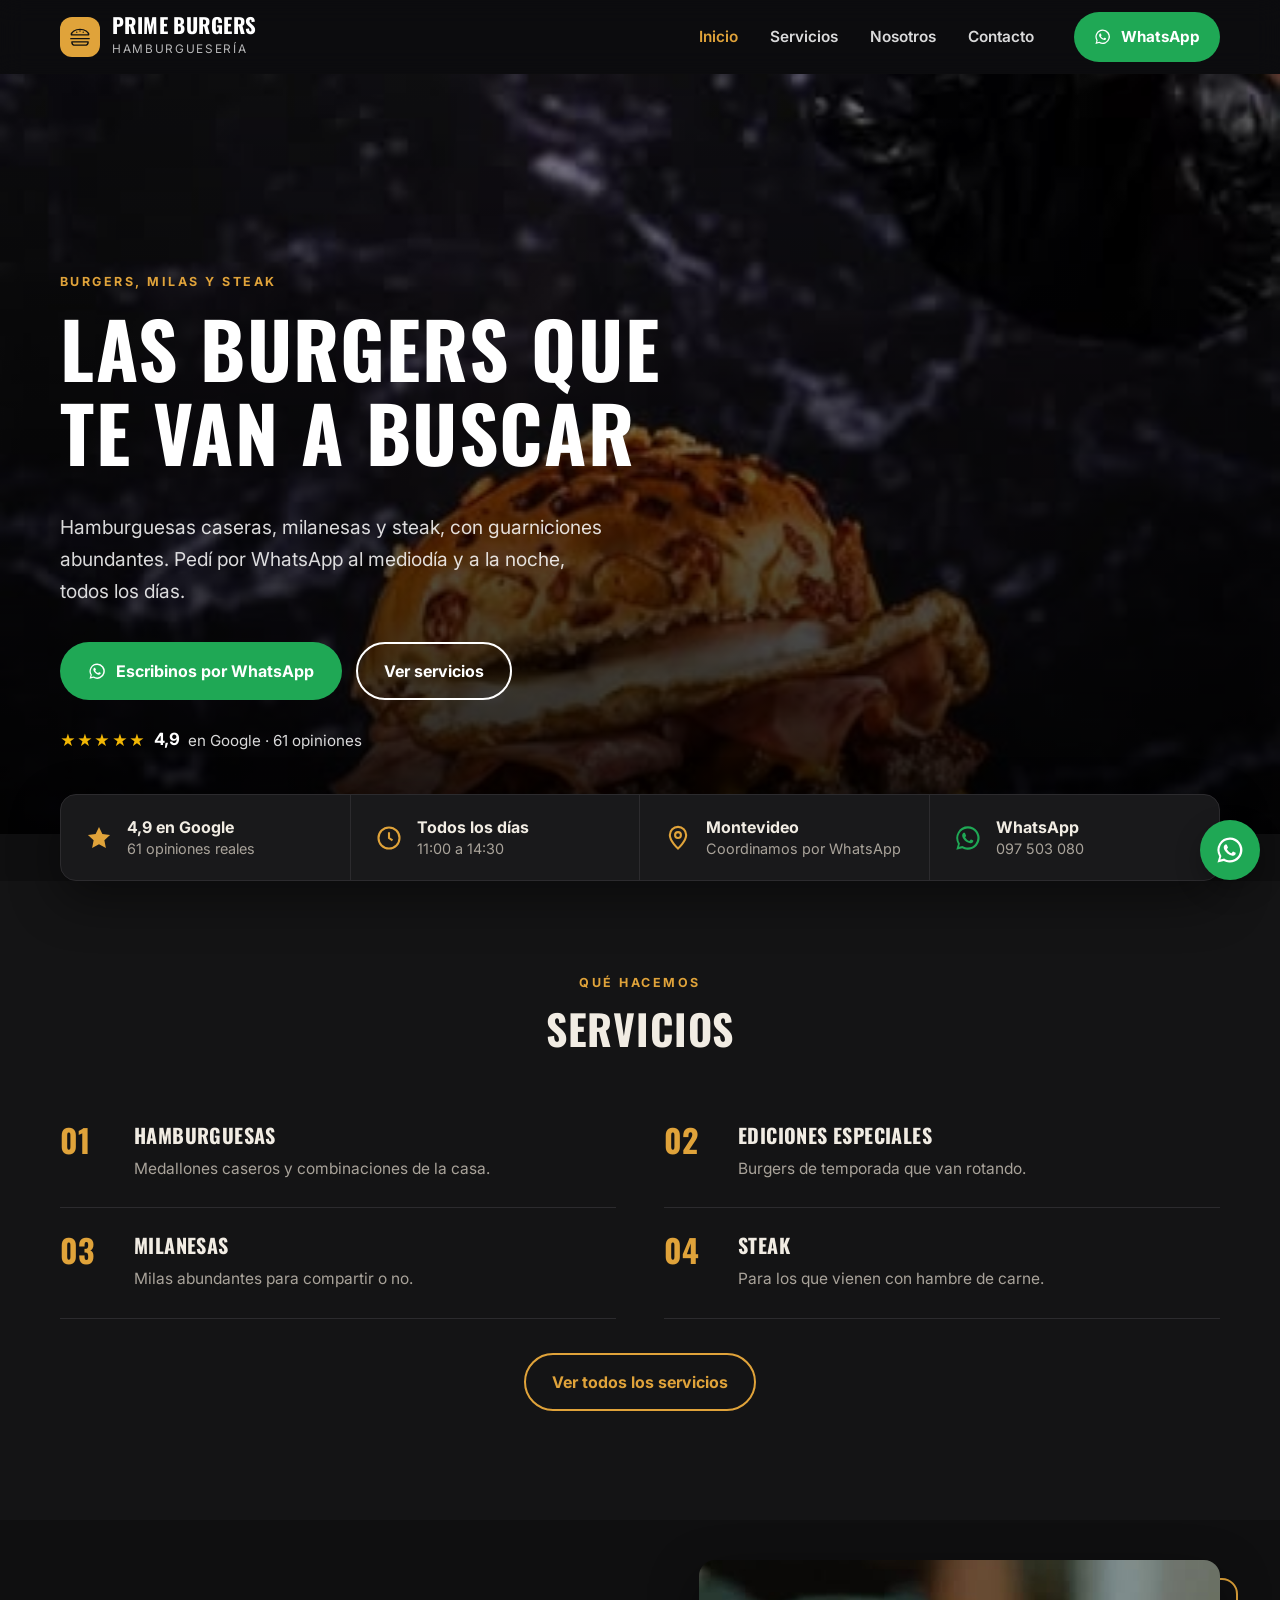
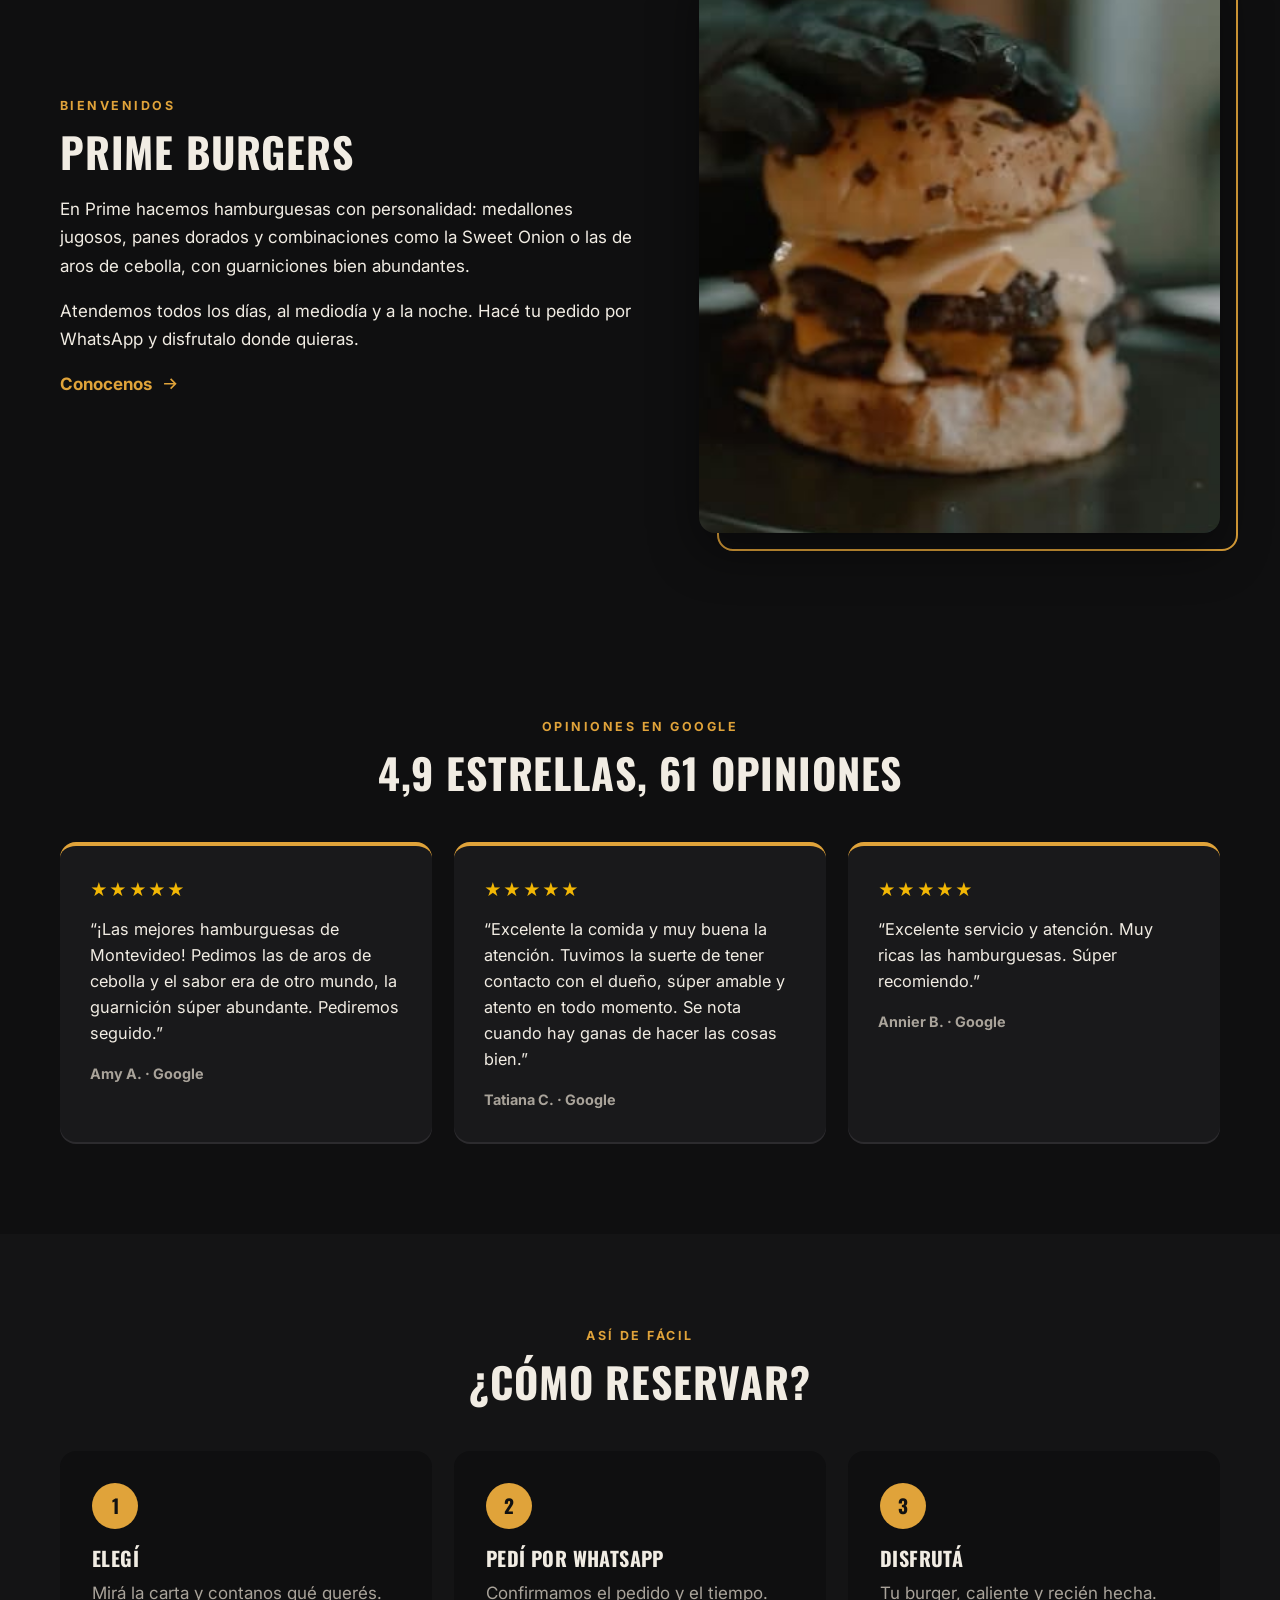
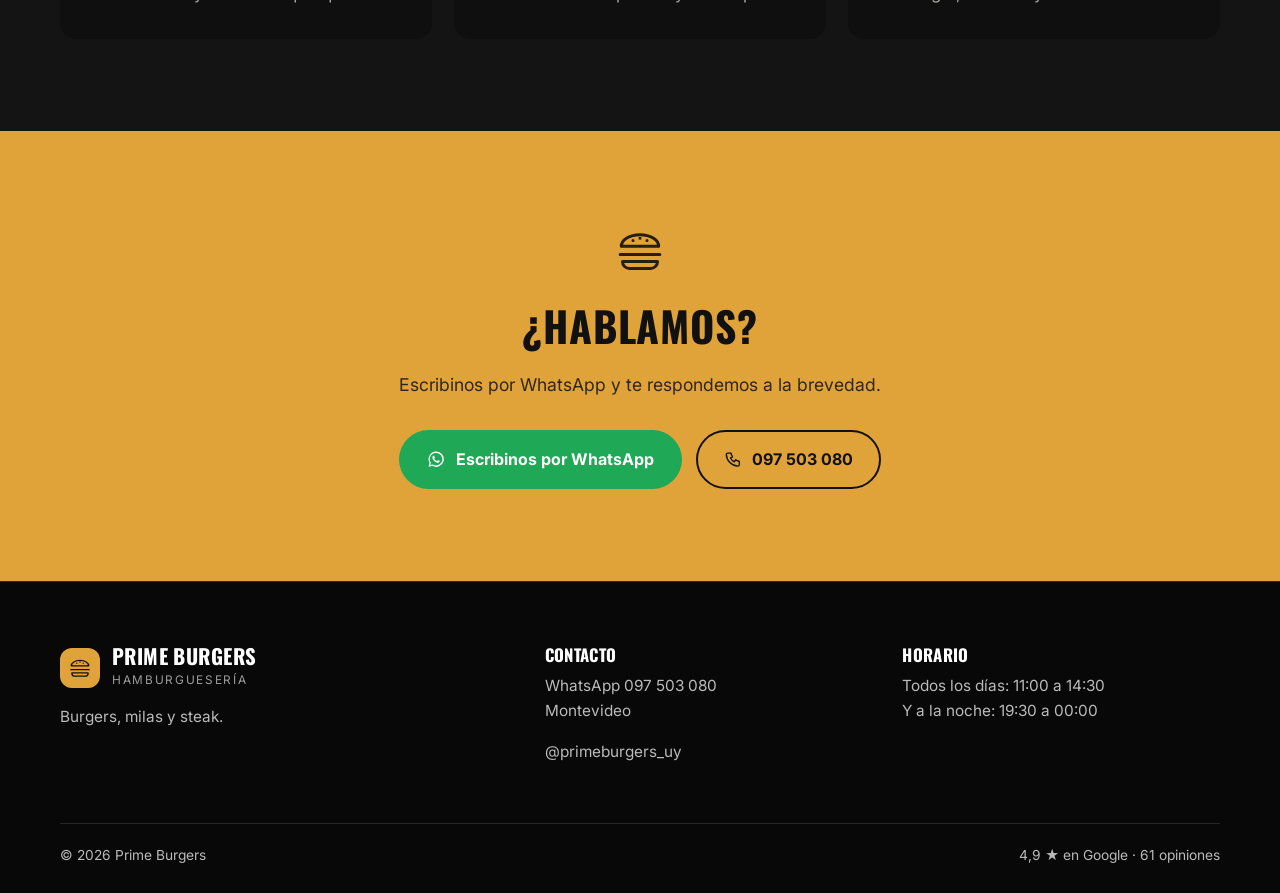
<file: index.html>
<!doctype html>
<html lang="es">
<head>
<meta charset="utf-8">
<meta name="viewport" content="width=device-width, initial-scale=1">
<title>Prime Burgers · Hamburguesería en Montevideo</title>
<meta name="description" content="Prime Burgers: hamburguesería en Montevideo. 4,9 estrellas en Google con 61 opiniones. WhatsApp 097 503 080.">
<meta property="og:title" content="Prime Burgers">
<meta property="og:description" content="Hamburguesas caseras, milanesas y steak, con guarniciones abundantes. Pedí por WhatsApp al mediodía y a la noche, todos los días.">
<meta property="og:image" content="https://mbwebstudio.github.io/PRIME-BURGERS/fotos/10.jpg">
<meta name="theme-color" content="#f7e6c4">
<link rel="preconnect" href="https://fonts.googleapis.com">
<link rel="preconnect" href="https://fonts.gstatic.com" crossorigin>
<link href="https://fonts.googleapis.com/css2?family=Oswald:wght@500;600;700&family=Inter:wght@400;500;600;700&display=swap" rel="stylesheet">
<link rel="stylesheet" href="css/styles.css?v=mvsrnqf8">
<style>:root{--acento:#e0a33a;--acento-2:#f7e6c4}</style>
</head>
<body class="tema-tinta layout-cover">
<header class="top">
  <div class="wrap nav">
    <a class="logo" href="index.html"><svg class="logo-mark" viewBox="0 0 24 24" fill="none" stroke="currentColor" stroke-width="1.3" stroke-linecap="round" stroke-linejoin="round" aria-hidden="true"><path d="M4 10a8 5 0 0 1 16 0zM3.5 13.5h17M4.5 16.5h15a0 0 0 0 1 0 0 3 3 0 0 1-3 3h-9a3 3 0 0 1-3-3zM9 7.5h.01M12 6.5h.01M15 7.5h.01"/></svg><span><b>Prime Burgers</b><small>Hamburguesería</small></span></a>
    <input type="checkbox" id="menu-toggle" class="menu-toggle" aria-label="Abrir menú">
    <label for="menu-toggle" class="burger" aria-hidden="true"><span></span></label>
    <nav aria-label="Principal"><ul><li><a href="index.html" aria-current="page">Inicio</a></li><li><a href="servicios.html">Servicios</a></li><li><a href="nosotros.html">Nosotros</a></li><li><a href="contacto.html">Contacto</a></li></ul></nav>
    <a class="btn btn-wa btn-sm" href="https://wa.me/59897503080?text=Hola%20Prime%2C%20quer%C3%ADa%20hacer%20un%20pedido." target="_blank" rel="noopener"><svg class="i" viewBox="0 0 24 24" fill="currentColor" aria-hidden="true"><path d="M12 2a10 10 0 0 0-8.6 15.1L2 22l5-1.3A10 10 0 1 0 12 2zm0 18.2c-1.6 0-3.1-.4-4.4-1.2l-.3-.2-3 .8.8-2.9-.2-.3A8.2 8.2 0 1 1 12 20.2zm4.5-6.1c-.2-.1-1.5-.7-1.7-.8-.2-.1-.4-.1-.6.1l-.8 1c-.1.2-.3.2-.5.1a6.7 6.7 0 0 1-3.3-2.9c-.3-.4.2-.4.7-1.4.1-.2 0-.3 0-.4l-.8-1.8c-.2-.5-.4-.4-.6-.4h-.5c-.2 0-.4.1-.6.3-.2.2-.8.8-.8 2s.8 2.3.9 2.5c.1.2 1.6 2.5 4 3.5 1.5.6 2.1.7 2.8.6.5-.1 1.5-.6 1.7-1.2.2-.6.2-1.1.1-1.2l-.4-.3z"/></svg><span>WhatsApp</span></a>
  </div>
</header>
<main>
<section class="hero hero-cover" style="--img:url('../fotos/10.jpg')">
  <div class="wrap hero-cover-copy">
    <p class="eyebrow">Burgers, milas y steak</p>
    <h1>Las burgers que te van a buscar</h1>
    <p class="lead">Hamburguesas caseras, milanesas y steak, con guarniciones abundantes. Pedí por WhatsApp al mediodía y a la noche, todos los días.</p>
    <div class="cta-row"><a class="btn btn-wa" href="https://wa.me/59897503080?text=Hola%20Prime%2C%20quer%C3%ADa%20hacer%20un%20pedido." target="_blank" rel="noopener"><svg class="i" viewBox="0 0 24 24" fill="currentColor" aria-hidden="true"><path d="M12 2a10 10 0 0 0-8.6 15.1L2 22l5-1.3A10 10 0 1 0 12 2zm0 18.2c-1.6 0-3.1-.4-4.4-1.2l-.3-.2-3 .8.8-2.9-.2-.3A8.2 8.2 0 1 1 12 20.2zm4.5-6.1c-.2-.1-1.5-.7-1.7-.8-.2-.1-.4-.1-.6.1l-.8 1c-.1.2-.3.2-.5.1a6.7 6.7 0 0 1-3.3-2.9c-.3-.4.2-.4.7-1.4.1-.2 0-.3 0-.4l-.8-1.8c-.2-.5-.4-.4-.6-.4h-.5c-.2 0-.4.1-.6.3-.2.2-.8.8-.8 2s.8 2.3.9 2.5c.1.2 1.6 2.5 4 3.5 1.5.6 2.1.7 2.8.6.5-.1 1.5-.6 1.7-1.2.2-.6.2-1.1.1-1.2l-.4-.3z"/></svg>Escribinos por WhatsApp</a><a class="btn btn-ghost" href="servicios.html">Ver servicios</a></div>
    <a class="rating" href="https://maps.google.com/?cid=3995881406330147757" target="_blank" rel="noopener"><span class="stars" aria-hidden="true">★★★★★</span><b>4,9</b> en Google · 61 opiniones</a>
  </div>
</section>

<section class="datos">
  <div class="wrap datos-grid">
    <div><svg class="i" viewBox="0 0 24 24" fill="currentColor" aria-hidden="true"><path d="m12 2.5 2.9 6.1 6.6.8-4.9 4.6 1.3 6.6L12 17.3 6.1 20.6l1.3-6.6L2.5 9.4l6.6-.8z"/></svg><span><b>4,9 en Google</b>61 opiniones reales</span></div>
    <div><svg class="i" viewBox="0 0 24 24" fill="none" stroke="currentColor" stroke-width="1.8" aria-hidden="true"><circle cx="12" cy="12" r="9"/><path d="M12 7v5l3 2"/></svg><span><b>Todos los días</b>11:00 a 14:30</span></div>
    <div><svg class="i" viewBox="0 0 24 24" fill="none" stroke="currentColor" stroke-width="1.8" aria-hidden="true"><path d="M12 21s-7-6.2-7-11.5a7 7 0 0 1 14 0C19 14.8 12 21 12 21z"/><circle cx="12" cy="9.5" r="2.5"/></svg><span><b>Montevideo</b>Coordinamos por WhatsApp</span></div>
    <a href="https://wa.me/59897503080?text=Hola%20Prime%2C%20quer%C3%ADa%20hacer%20un%20pedido." target="_blank" rel="noopener"><svg class="i" viewBox="0 0 24 24" fill="currentColor" aria-hidden="true"><path d="M12 2a10 10 0 0 0-8.6 15.1L2 22l5-1.3A10 10 0 1 0 12 2zm0 18.2c-1.6 0-3.1-.4-4.4-1.2l-.3-.2-3 .8.8-2.9-.2-.3A8.2 8.2 0 1 1 12 20.2zm4.5-6.1c-.2-.1-1.5-.7-1.7-.8-.2-.1-.4-.1-.6.1l-.8 1c-.1.2-.3.2-.5.1a6.7 6.7 0 0 1-3.3-2.9c-.3-.4.2-.4.7-1.4.1-.2 0-.3 0-.4l-.8-1.8c-.2-.5-.4-.4-.6-.4h-.5c-.2 0-.4.1-.6.3-.2.2-.8.8-.8 2s.8 2.3.9 2.5c.1.2 1.6 2.5 4 3.5 1.5.6 2.1.7 2.8.6.5-.1 1.5-.6 1.7-1.2.2-.6.2-1.1.1-1.2l-.4-.3z"/></svg><span><b>WhatsApp</b>097 503 080</span></a>
  </div>
</section>

<section class="seccion-servicios">
  <div class="wrap">
    <div class="head"><p class="eyebrow">Qué hacemos</p><h2>Servicios</h2></div>
    <div class="servicios"><article class="servicio"><span class="num">01</span><h3>Hamburguesas</h3><p>Medallones caseros y combinaciones de la casa.</p></article><article class="servicio"><span class="num">02</span><h3>Ediciones especiales</h3><p>Burgers de temporada que van rotando.</p></article><article class="servicio"><span class="num">03</span><h3>Milanesas</h3><p>Milas abundantes para compartir o no.</p></article><article class="servicio"><span class="num">04</span><h3>Steak</h3><p>Para los que vienen con hambre de carne.</p></article></div>
    <p class="center"><a class="btn btn-outline" href="servicios.html">Ver todos los servicios</a></p>
  </div>
</section>

<section class="intro">
  <div class="wrap split">
    <div>
      <p class="eyebrow">Bienvenidos</p>
      <h2>Prime Burgers</h2>
      <p>En Prime hacemos hamburguesas con personalidad: medallones jugosos, panes dorados y combinaciones como la Sweet Onion o las de aros de cebolla, con guarniciones bien abundantes.</p>
      <p>Atendemos todos los días, al mediodía y a la noche. Hacé tu pedido por WhatsApp y disfrutalo donde quieras.</p>
      <a class="link" href="nosotros.html">Conocenos <svg class="i" viewBox="0 0 24 24" fill="none" stroke="currentColor" stroke-width="2" aria-hidden="true"><path d="M5 12h14M13 6l6 6-6 6"/></svg></a>
    </div>
    <figure class="marco"><img src="fotos/06.jpg" alt="Hamburguesa doble con queso fundido" loading="lazy"></figure>
  </div>
</section>

<section class="seccion-opiniones">
  <div class="wrap">
    <div class="head"><p class="eyebrow">Opiniones en Google</p><h2>4,9 estrellas, 61 opiniones</h2></div>
    <div class="opiniones"><figure class="opinion"><span class="stars" aria-label="5 estrellas">★★★★★</span><blockquote>“¡Las mejores hamburguesas de Montevideo! Pedimos las de aros de cebolla y el sabor era de otro mundo, la guarnición súper abundante. Pediremos seguido.”</blockquote><figcaption>Amy A. · Google</figcaption></figure><figure class="opinion"><span class="stars" aria-label="5 estrellas">★★★★★</span><blockquote>“Excelente la comida y muy buena la atención. Tuvimos la suerte de tener contacto con el dueño, súper amable y atento en todo momento. Se nota cuando hay ganas de hacer las cosas bien.”</blockquote><figcaption>Tatiana C. · Google</figcaption></figure><figure class="opinion"><span class="stars" aria-label="5 estrellas">★★★★★</span><blockquote>“Excelente servicio y atención. Muy ricas las hamburguesas. Súper recomiendo.”</blockquote><figcaption>Annier B. · Google</figcaption></figure></div>
  </div>
</section>

<section class="seccion-pasos">
  <div class="wrap">
    <div class="head"><p class="eyebrow">Así de fácil</p><h2>¿Cómo reservar?</h2></div>
    <ol class="pasos"><li><h3>Elegí</h3><p>Mirá la carta y contanos qué querés.</p></li><li><h3>Pedí por WhatsApp</h3><p>Confirmamos el pedido y el tiempo.</p></li><li><h3>Disfrutá</h3><p>Tu burger, caliente y recién hecha.</p></li></ol>
  </div>
</section>

<section class="cta">
  <div class="wrap">
    <svg class="cta-arte" viewBox="0 0 24 24" fill="none" stroke="currentColor" stroke-width="1.3" stroke-linecap="round" stroke-linejoin="round" aria-hidden="true"><path d="M4 10a8 5 0 0 1 16 0zM3.5 13.5h17M4.5 16.5h15a0 0 0 0 1 0 0 3 3 0 0 1-3 3h-9a3 3 0 0 1-3-3zM9 7.5h.01M12 6.5h.01M15 7.5h.01"/></svg>
    <h2>¿Hablamos?</h2>
    <p>Escribinos por WhatsApp y te respondemos a la brevedad.</p>
    <div class="cta-row center"><a class="btn btn-wa" href="https://wa.me/59897503080?text=Hola%20Prime%2C%20quer%C3%ADa%20hacer%20un%20pedido." target="_blank" rel="noopener"><svg class="i" viewBox="0 0 24 24" fill="currentColor" aria-hidden="true"><path d="M12 2a10 10 0 0 0-8.6 15.1L2 22l5-1.3A10 10 0 1 0 12 2zm0 18.2c-1.6 0-3.1-.4-4.4-1.2l-.3-.2-3 .8.8-2.9-.2-.3A8.2 8.2 0 1 1 12 20.2zm4.5-6.1c-.2-.1-1.5-.7-1.7-.8-.2-.1-.4-.1-.6.1l-.8 1c-.1.2-.3.2-.5.1a6.7 6.7 0 0 1-3.3-2.9c-.3-.4.2-.4.7-1.4.1-.2 0-.3 0-.4l-.8-1.8c-.2-.5-.4-.4-.6-.4h-.5c-.2 0-.4.1-.6.3-.2.2-.8.8-.8 2s.8 2.3.9 2.5c.1.2 1.6 2.5 4 3.5 1.5.6 2.1.7 2.8.6.5-.1 1.5-.6 1.7-1.2.2-.6.2-1.1.1-1.2l-.4-.3z"/></svg>Escribinos por WhatsApp</a><a class="btn btn-ghost" href="tel:+59897503080"><svg class="i" viewBox="0 0 24 24" fill="none" stroke="currentColor" stroke-width="1.8" aria-hidden="true"><path d="M5 4h4l2 5-2.5 1.5a11 11 0 0 0 5 5L15 13l5 2v4a2 2 0 0 1-2 2A16 16 0 0 1 3 6a2 2 0 0 1 2-2"/></svg>097 503 080</a></div>
  </div>
</section>
</main>
<footer>
  <div class="wrap foot">
    <div>
      <a class="logo" href="index.html"><svg class="logo-mark" viewBox="0 0 24 24" fill="none" stroke="currentColor" stroke-width="1.3" stroke-linecap="round" stroke-linejoin="round" aria-hidden="true"><path d="M4 10a8 5 0 0 1 16 0zM3.5 13.5h17M4.5 16.5h15a0 0 0 0 1 0 0 3 3 0 0 1-3 3h-9a3 3 0 0 1-3-3zM9 7.5h.01M12 6.5h.01M15 7.5h.01"/></svg><span><b>Prime Burgers</b><small>Hamburguesería</small></span></a>
      <p>Burgers, milas y steak.</p>
    </div>
    <div>
      <h3>Contacto</h3>
      <p><a href="https://wa.me/59897503080?text=Hola%20Prime%2C%20quer%C3%ADa%20hacer%20un%20pedido." target="_blank" rel="noopener">WhatsApp 097 503 080</a><br>Montevideo</p>
      <p><a href="https://www.instagram.com/primeburgers_uy/" target="_blank" rel="noopener">@primeburgers_uy</a></p>
    </div>
    <div>
      <h3>Horario</h3>
      <p>Todos los días: 11:00 a 14:30<br>Y a la noche: 19:30 a 00:00</p>
    </div>
  </div>
  <div class="wrap fine-foot"><span>© 2026 Prime Burgers</span><span>4,9 ★ en Google · 61 opiniones</span></div>
</footer>
<a class="float" href="https://wa.me/59897503080?text=Hola%20Prime%2C%20quer%C3%ADa%20hacer%20un%20pedido." target="_blank" rel="noopener" aria-label="Escribir por WhatsApp"><svg class="i" viewBox="0 0 24 24" fill="currentColor" aria-hidden="true"><path d="M12 2a10 10 0 0 0-8.6 15.1L2 22l5-1.3A10 10 0 1 0 12 2zm0 18.2c-1.6 0-3.1-.4-4.4-1.2l-.3-.2-3 .8.8-2.9-.2-.3A8.2 8.2 0 1 1 12 20.2zm4.5-6.1c-.2-.1-1.5-.7-1.7-.8-.2-.1-.4-.1-.6.1l-.8 1c-.1.2-.3.2-.5.1a6.7 6.7 0 0 1-3.3-2.9c-.3-.4.2-.4.7-1.4.1-.2 0-.3 0-.4l-.8-1.8c-.2-.5-.4-.4-.6-.4h-.5c-.2 0-.4.1-.6.3-.2.2-.8.8-.8 2s.8 2.3.9 2.5c.1.2 1.6 2.5 4 3.5 1.5.6 2.1.7 2.8.6.5-.1 1.5-.6 1.7-1.2.2-.6.2-1.1.1-1.2l-.4-.3z"/></svg></a>
</body>
</html>
</file>
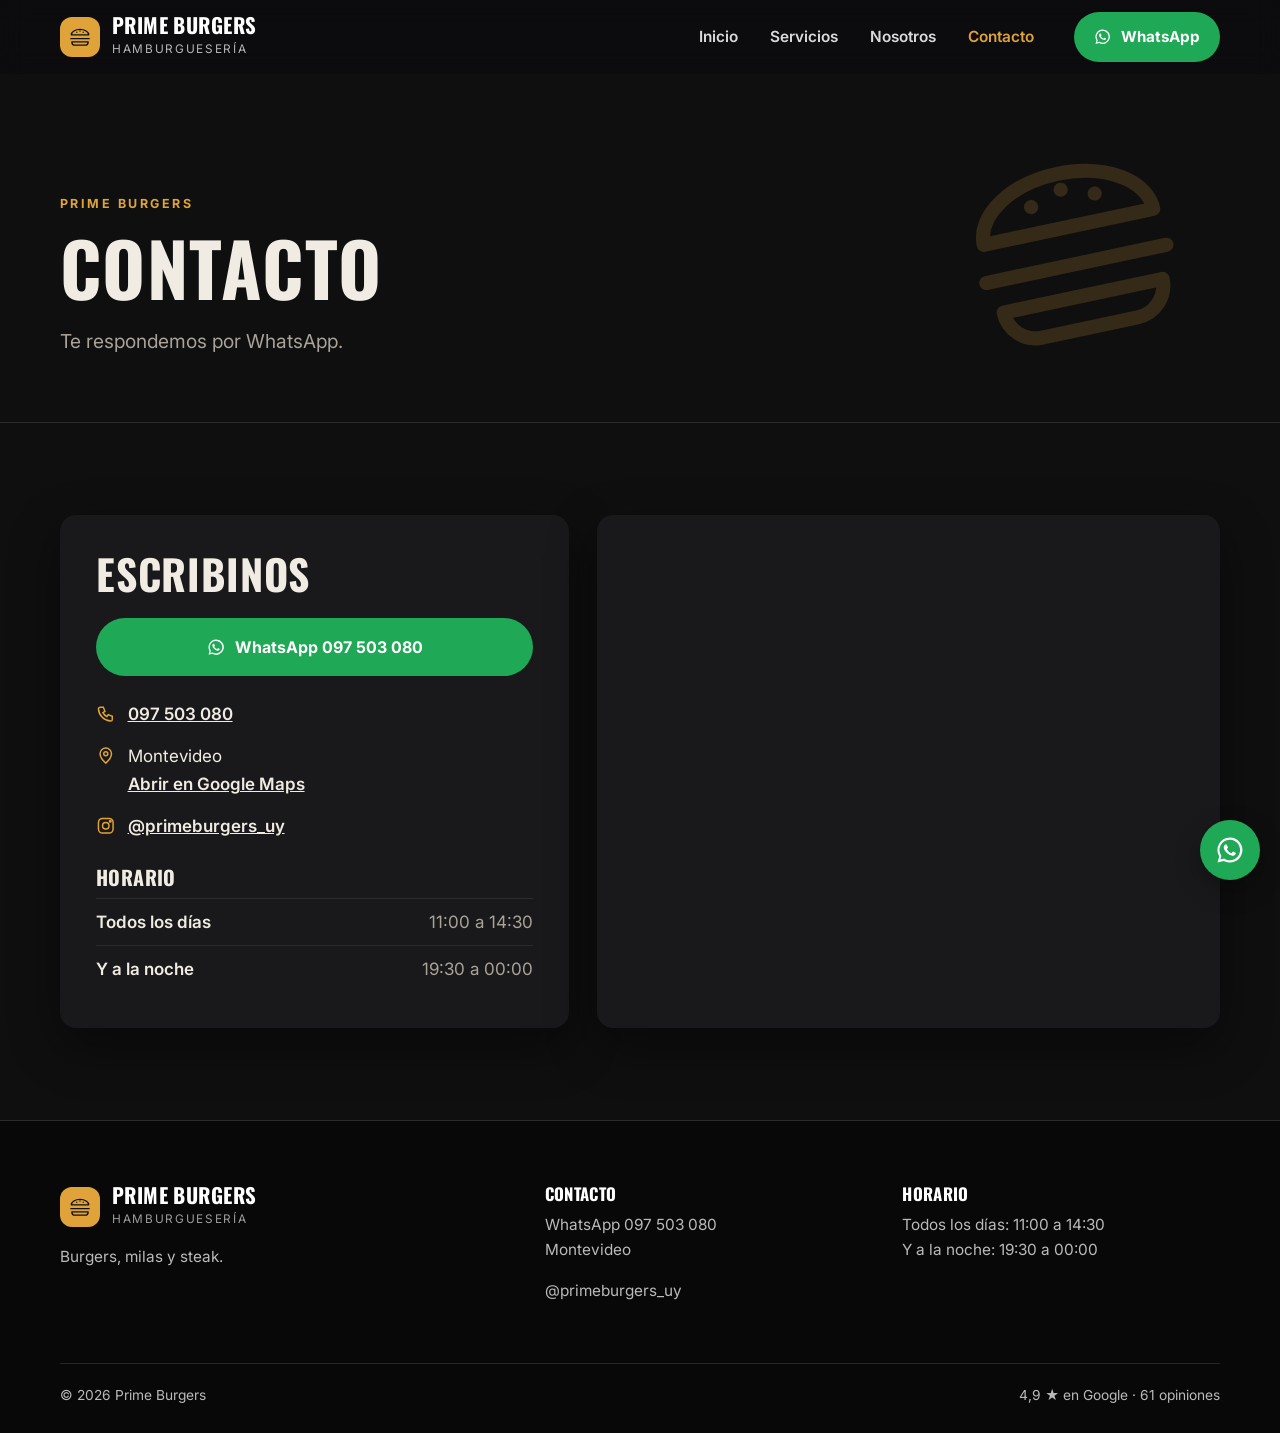
<file: contacto.html>
<!doctype html>
<html lang="es">
<head>
<meta charset="utf-8">
<meta name="viewport" content="width=device-width, initial-scale=1">
<title>Contacto · Prime Burgers · Hamburguesería en Montevideo</title>
<meta name="description" content="Prime Burgers: hamburguesería en Montevideo. 4,9 estrellas en Google con 61 opiniones. WhatsApp 097 503 080.">
<meta property="og:title" content="Prime Burgers">
<meta property="og:description" content="Hamburguesas caseras, milanesas y steak, con guarniciones abundantes. Pedí por WhatsApp al mediodía y a la noche, todos los días.">
<meta property="og:image" content="https://mbwebstudio.github.io/PRIME-BURGERS/fotos/10.jpg">
<meta name="theme-color" content="#f7e6c4">
<link rel="preconnect" href="https://fonts.googleapis.com">
<link rel="preconnect" href="https://fonts.gstatic.com" crossorigin>
<link href="https://fonts.googleapis.com/css2?family=Oswald:wght@500;600;700&family=Inter:wght@400;500;600;700&display=swap" rel="stylesheet">
<link rel="stylesheet" href="css/styles.css?v=mvsrnqf8">
<style>:root{--acento:#e0a33a;--acento-2:#f7e6c4}</style>
</head>
<body class="tema-tinta layout-cover">
<header class="top">
  <div class="wrap nav">
    <a class="logo" href="index.html"><svg class="logo-mark" viewBox="0 0 24 24" fill="none" stroke="currentColor" stroke-width="1.3" stroke-linecap="round" stroke-linejoin="round" aria-hidden="true"><path d="M4 10a8 5 0 0 1 16 0zM3.5 13.5h17M4.5 16.5h15a0 0 0 0 1 0 0 3 3 0 0 1-3 3h-9a3 3 0 0 1-3-3zM9 7.5h.01M12 6.5h.01M15 7.5h.01"/></svg><span><b>Prime Burgers</b><small>Hamburguesería</small></span></a>
    <input type="checkbox" id="menu-toggle" class="menu-toggle" aria-label="Abrir menú">
    <label for="menu-toggle" class="burger" aria-hidden="true"><span></span></label>
    <nav aria-label="Principal"><ul><li><a href="index.html">Inicio</a></li><li><a href="servicios.html">Servicios</a></li><li><a href="nosotros.html">Nosotros</a></li><li><a href="contacto.html" aria-current="page">Contacto</a></li></ul></nav>
    <a class="btn btn-wa btn-sm" href="https://wa.me/59897503080?text=Hola%20Prime%2C%20quer%C3%ADa%20hacer%20un%20pedido." target="_blank" rel="noopener"><svg class="i" viewBox="0 0 24 24" fill="currentColor" aria-hidden="true"><path d="M12 2a10 10 0 0 0-8.6 15.1L2 22l5-1.3A10 10 0 1 0 12 2zm0 18.2c-1.6 0-3.1-.4-4.4-1.2l-.3-.2-3 .8.8-2.9-.2-.3A8.2 8.2 0 1 1 12 20.2zm4.5-6.1c-.2-.1-1.5-.7-1.7-.8-.2-.1-.4-.1-.6.1l-.8 1c-.1.2-.3.2-.5.1a6.7 6.7 0 0 1-3.3-2.9c-.3-.4.2-.4.7-1.4.1-.2 0-.3 0-.4l-.8-1.8c-.2-.5-.4-.4-.6-.4h-.5c-.2 0-.4.1-.6.3-.2.2-.8.8-.8 2s.8 2.3.9 2.5c.1.2 1.6 2.5 4 3.5 1.5.6 2.1.7 2.8.6.5-.1 1.5-.6 1.7-1.2.2-.6.2-1.1.1-1.2l-.4-.3z"/></svg><span>WhatsApp</span></a>
  </div>
</header>
<main>
<section class="banner">
  <svg class="banner-arte" viewBox="0 0 24 24" fill="none" stroke="currentColor" stroke-width="1.3" stroke-linecap="round" stroke-linejoin="round" aria-hidden="true"><path d="M4 10a8 5 0 0 1 16 0zM3.5 13.5h17M4.5 16.5h15a0 0 0 0 1 0 0 3 3 0 0 1-3 3h-9a3 3 0 0 1-3-3zM9 7.5h.01M12 6.5h.01M15 7.5h.01"/></svg>
  <div class="wrap"><p class="eyebrow">Prime Burgers</p><h1>Contacto</h1><p class="lead">Te respondemos por WhatsApp.</p></div>
</section>

<section class="contacto">
  <div class="wrap contacto-grid">
    <div class="contacto-card">
      <h2>Escribinos</h2>
      <a class="btn btn-wa btn-block" href="https://wa.me/59897503080?text=Hola%20Prime%2C%20quer%C3%ADa%20hacer%20un%20pedido." target="_blank" rel="noopener"><svg class="i" viewBox="0 0 24 24" fill="currentColor" aria-hidden="true"><path d="M12 2a10 10 0 0 0-8.6 15.1L2 22l5-1.3A10 10 0 1 0 12 2zm0 18.2c-1.6 0-3.1-.4-4.4-1.2l-.3-.2-3 .8.8-2.9-.2-.3A8.2 8.2 0 1 1 12 20.2zm4.5-6.1c-.2-.1-1.5-.7-1.7-.8-.2-.1-.4-.1-.6.1l-.8 1c-.1.2-.3.2-.5.1a6.7 6.7 0 0 1-3.3-2.9c-.3-.4.2-.4.7-1.4.1-.2 0-.3 0-.4l-.8-1.8c-.2-.5-.4-.4-.6-.4h-.5c-.2 0-.4.1-.6.3-.2.2-.8.8-.8 2s.8 2.3.9 2.5c.1.2 1.6 2.5 4 3.5 1.5.6 2.1.7 2.8.6.5-.1 1.5-.6 1.7-1.2.2-.6.2-1.1.1-1.2l-.4-.3z"/></svg>WhatsApp 097 503 080</a>
      <div class="row"><svg class="i" viewBox="0 0 24 24" fill="none" stroke="currentColor" stroke-width="1.8" aria-hidden="true"><path d="M5 4h4l2 5-2.5 1.5a11 11 0 0 0 5 5L15 13l5 2v4a2 2 0 0 1-2 2A16 16 0 0 1 3 6a2 2 0 0 1 2-2"/></svg><div><a href="tel:+59897503080">097 503 080</a></div></div>
      <div class="row"><svg class="i" viewBox="0 0 24 24" fill="none" stroke="currentColor" stroke-width="1.8" aria-hidden="true"><path d="M12 21s-7-6.2-7-11.5a7 7 0 0 1 14 0C19 14.8 12 21 12 21z"/><circle cx="12" cy="9.5" r="2.5"/></svg><div>Montevideo<br><a href="https://maps.google.com/?cid=3995881406330147757" target="_blank" rel="noopener">Abrir en Google Maps</a></div></div>
      <div class="row"><svg class="i" viewBox="0 0 24 24" fill="none" stroke="currentColor" stroke-width="1.8" aria-hidden="true"><rect x="3" y="3" width="18" height="18" rx="5"/><circle cx="12" cy="12" r="4"/><circle cx="17.5" cy="6.5" r="1" fill="currentColor"/></svg><div><a href="https://www.instagram.com/primeburgers_uy/" target="_blank" rel="noopener">@primeburgers_uy</a></div></div>
      <h3>Horario</h3>
      <table class="horario"><tr><th scope="row">Todos los días</th><td>11:00 a 14:30</td></tr><tr><th scope="row">Y a la noche</th><td>19:30 a 00:00</td></tr></table>
    </div>
    <div class="mapa"><iframe loading="lazy" title="Mapa de Prime Burgers" src="https://www.google.com/maps?q=-34.9023552%2C-56.1711056&output=embed"></iframe></div>
  </div>
</section>
</main>
<footer>
  <div class="wrap foot">
    <div>
      <a class="logo" href="index.html"><svg class="logo-mark" viewBox="0 0 24 24" fill="none" stroke="currentColor" stroke-width="1.3" stroke-linecap="round" stroke-linejoin="round" aria-hidden="true"><path d="M4 10a8 5 0 0 1 16 0zM3.5 13.5h17M4.5 16.5h15a0 0 0 0 1 0 0 3 3 0 0 1-3 3h-9a3 3 0 0 1-3-3zM9 7.5h.01M12 6.5h.01M15 7.5h.01"/></svg><span><b>Prime Burgers</b><small>Hamburguesería</small></span></a>
      <p>Burgers, milas y steak.</p>
    </div>
    <div>
      <h3>Contacto</h3>
      <p><a href="https://wa.me/59897503080?text=Hola%20Prime%2C%20quer%C3%ADa%20hacer%20un%20pedido." target="_blank" rel="noopener">WhatsApp 097 503 080</a><br>Montevideo</p>
      <p><a href="https://www.instagram.com/primeburgers_uy/" target="_blank" rel="noopener">@primeburgers_uy</a></p>
    </div>
    <div>
      <h3>Horario</h3>
      <p>Todos los días: 11:00 a 14:30<br>Y a la noche: 19:30 a 00:00</p>
    </div>
  </div>
  <div class="wrap fine-foot"><span>© 2026 Prime Burgers</span><span>4,9 ★ en Google · 61 opiniones</span></div>
</footer>
<a class="float" href="https://wa.me/59897503080?text=Hola%20Prime%2C%20quer%C3%ADa%20hacer%20un%20pedido." target="_blank" rel="noopener" aria-label="Escribir por WhatsApp"><svg class="i" viewBox="0 0 24 24" fill="currentColor" aria-hidden="true"><path d="M12 2a10 10 0 0 0-8.6 15.1L2 22l5-1.3A10 10 0 1 0 12 2zm0 18.2c-1.6 0-3.1-.4-4.4-1.2l-.3-.2-3 .8.8-2.9-.2-.3A8.2 8.2 0 1 1 12 20.2zm4.5-6.1c-.2-.1-1.5-.7-1.7-.8-.2-.1-.4-.1-.6.1l-.8 1c-.1.2-.3.2-.5.1a6.7 6.7 0 0 1-3.3-2.9c-.3-.4.2-.4.7-1.4.1-.2 0-.3 0-.4l-.8-1.8c-.2-.5-.4-.4-.6-.4h-.5c-.2 0-.4.1-.6.3-.2.2-.8.8-.8 2s.8 2.3.9 2.5c.1.2 1.6 2.5 4 3.5 1.5.6 2.1.7 2.8.6.5-.1 1.5-.6 1.7-1.2.2-.6.2-1.1.1-1.2l-.4-.3z"/></svg></a>
</body>
</html>
</file>
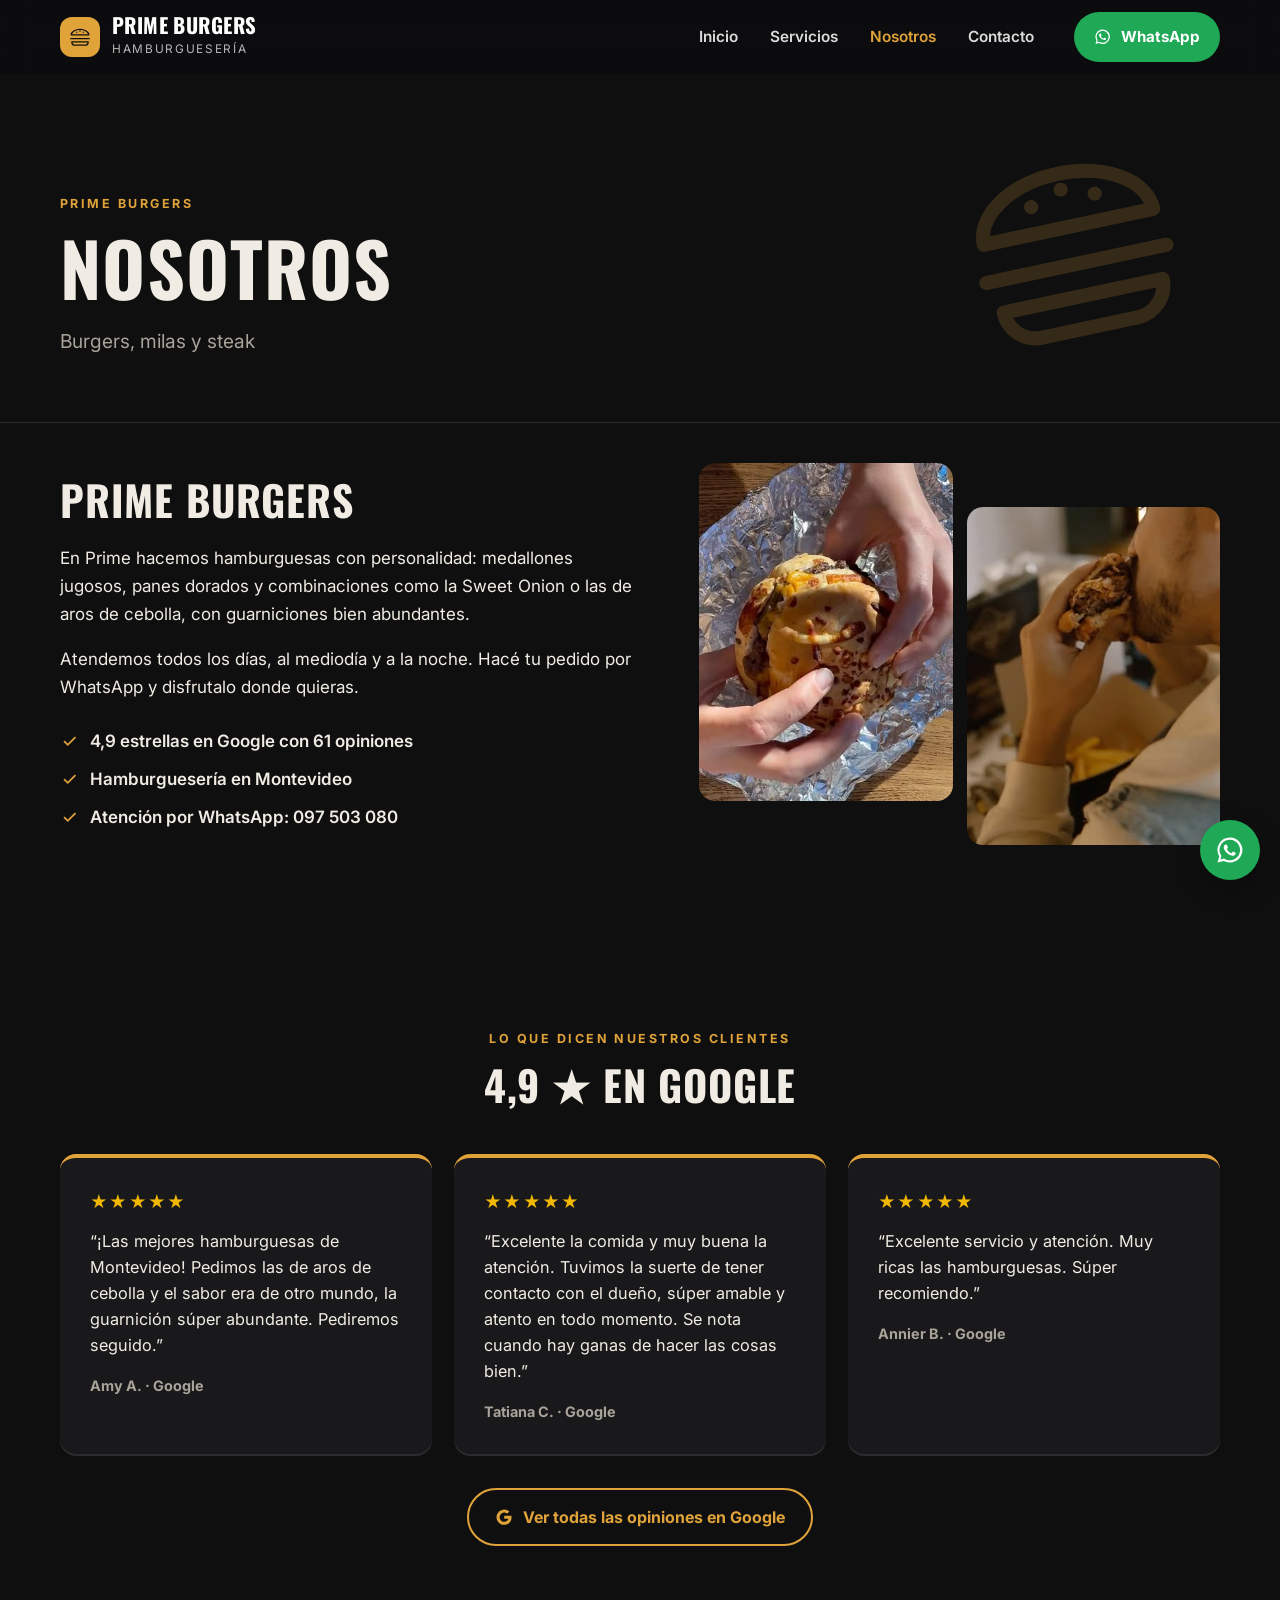
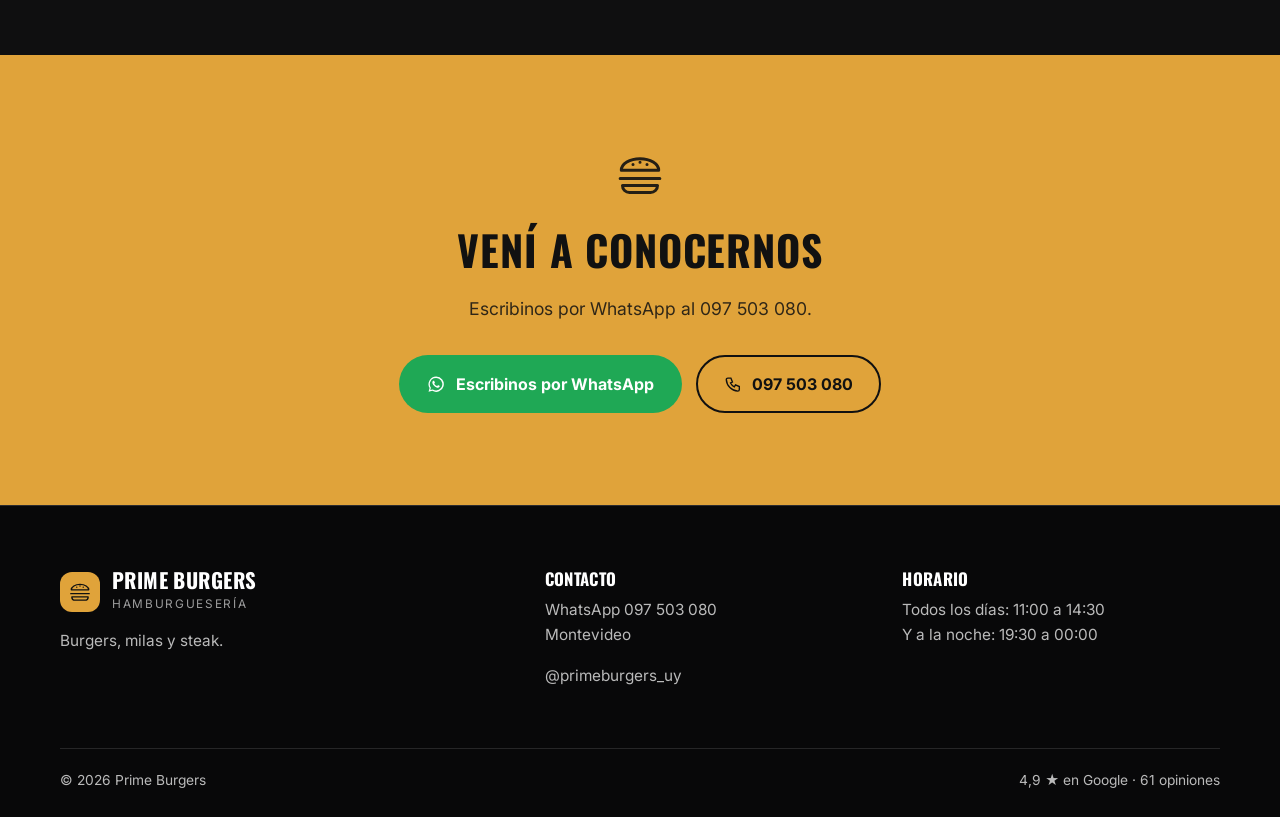
<file: nosotros.html>
<!doctype html>
<html lang="es">
<head>
<meta charset="utf-8">
<meta name="viewport" content="width=device-width, initial-scale=1">
<title>Nosotros · Prime Burgers · Hamburguesería en Montevideo</title>
<meta name="description" content="Prime Burgers: hamburguesería en Montevideo. 4,9 estrellas en Google con 61 opiniones. WhatsApp 097 503 080.">
<meta property="og:title" content="Prime Burgers">
<meta property="og:description" content="Hamburguesas caseras, milanesas y steak, con guarniciones abundantes. Pedí por WhatsApp al mediodía y a la noche, todos los días.">
<meta property="og:image" content="https://mbwebstudio.github.io/PRIME-BURGERS/fotos/10.jpg">
<meta name="theme-color" content="#f7e6c4">
<link rel="preconnect" href="https://fonts.googleapis.com">
<link rel="preconnect" href="https://fonts.gstatic.com" crossorigin>
<link href="https://fonts.googleapis.com/css2?family=Oswald:wght@500;600;700&family=Inter:wght@400;500;600;700&display=swap" rel="stylesheet">
<link rel="stylesheet" href="css/styles.css?v=mvsrnqf8">
<style>:root{--acento:#e0a33a;--acento-2:#f7e6c4}</style>
</head>
<body class="tema-tinta layout-cover">
<header class="top">
  <div class="wrap nav">
    <a class="logo" href="index.html"><svg class="logo-mark" viewBox="0 0 24 24" fill="none" stroke="currentColor" stroke-width="1.3" stroke-linecap="round" stroke-linejoin="round" aria-hidden="true"><path d="M4 10a8 5 0 0 1 16 0zM3.5 13.5h17M4.5 16.5h15a0 0 0 0 1 0 0 3 3 0 0 1-3 3h-9a3 3 0 0 1-3-3zM9 7.5h.01M12 6.5h.01M15 7.5h.01"/></svg><span><b>Prime Burgers</b><small>Hamburguesería</small></span></a>
    <input type="checkbox" id="menu-toggle" class="menu-toggle" aria-label="Abrir menú">
    <label for="menu-toggle" class="burger" aria-hidden="true"><span></span></label>
    <nav aria-label="Principal"><ul><li><a href="index.html">Inicio</a></li><li><a href="servicios.html">Servicios</a></li><li><a href="nosotros.html" aria-current="page">Nosotros</a></li><li><a href="contacto.html">Contacto</a></li></ul></nav>
    <a class="btn btn-wa btn-sm" href="https://wa.me/59897503080?text=Hola%20Prime%2C%20quer%C3%ADa%20hacer%20un%20pedido." target="_blank" rel="noopener"><svg class="i" viewBox="0 0 24 24" fill="currentColor" aria-hidden="true"><path d="M12 2a10 10 0 0 0-8.6 15.1L2 22l5-1.3A10 10 0 1 0 12 2zm0 18.2c-1.6 0-3.1-.4-4.4-1.2l-.3-.2-3 .8.8-2.9-.2-.3A8.2 8.2 0 1 1 12 20.2zm4.5-6.1c-.2-.1-1.5-.7-1.7-.8-.2-.1-.4-.1-.6.1l-.8 1c-.1.2-.3.2-.5.1a6.7 6.7 0 0 1-3.3-2.9c-.3-.4.2-.4.7-1.4.1-.2 0-.3 0-.4l-.8-1.8c-.2-.5-.4-.4-.6-.4h-.5c-.2 0-.4.1-.6.3-.2.2-.8.8-.8 2s.8 2.3.9 2.5c.1.2 1.6 2.5 4 3.5 1.5.6 2.1.7 2.8.6.5-.1 1.5-.6 1.7-1.2.2-.6.2-1.1.1-1.2l-.4-.3z"/></svg><span>WhatsApp</span></a>
  </div>
</header>
<main>
<section class="banner">
  <svg class="banner-arte" viewBox="0 0 24 24" fill="none" stroke="currentColor" stroke-width="1.3" stroke-linecap="round" stroke-linejoin="round" aria-hidden="true"><path d="M4 10a8 5 0 0 1 16 0zM3.5 13.5h17M4.5 16.5h15a0 0 0 0 1 0 0 3 3 0 0 1-3 3h-9a3 3 0 0 1-3-3zM9 7.5h.01M12 6.5h.01M15 7.5h.01"/></svg>
  <div class="wrap"><p class="eyebrow">Prime Burgers</p><h1>Nosotros</h1><p class="lead">Burgers, milas y steak</p></div>
</section>

<section class="intro">
  <div class="wrap split">
    <div>
      <h2>Prime Burgers</h2>
      <p>En Prime hacemos hamburguesas con personalidad: medallones jugosos, panes dorados y combinaciones como la Sweet Onion o las de aros de cebolla, con guarniciones bien abundantes.</p>
      <p>Atendemos todos los días, al mediodía y a la noche. Hacé tu pedido por WhatsApp y disfrutalo donde quieras.</p>
      <ul class="checks">
        <li><svg class="i" viewBox="0 0 24 24" fill="none" stroke="currentColor" stroke-width="2.2" aria-hidden="true"><path d="m5 12.5 4.5 4.5L19 7.5"/></svg>4,9 estrellas en Google con 61 opiniones</li>
        <li><svg class="i" viewBox="0 0 24 24" fill="none" stroke="currentColor" stroke-width="2.2" aria-hidden="true"><path d="m5 12.5 4.5 4.5L19 7.5"/></svg>Hamburguesería en Montevideo</li>
        <li><svg class="i" viewBox="0 0 24 24" fill="none" stroke="currentColor" stroke-width="2.2" aria-hidden="true"><path d="m5 12.5 4.5 4.5L19 7.5"/></svg>Atención por WhatsApp: 097 503 080</li>
      </ul>
    </div>
    <div class="par-fotos"><img src="fotos/08.jpg" alt="Hamburguesa con cheddar envuelta en papel aluminio" loading="lazy"><img src="fotos/07.jpg" alt="Cliente comiendo una hamburguesa de Prime" loading="lazy"></div>
  </div>
</section>

<section class="seccion-opiniones">
  <div class="wrap">
    <div class="head"><p class="eyebrow">Lo que dicen nuestros clientes</p><h2>4,9 ★ en Google</h2></div>
    <div class="opiniones"><figure class="opinion"><span class="stars" aria-label="5 estrellas">★★★★★</span><blockquote>“¡Las mejores hamburguesas de Montevideo! Pedimos las de aros de cebolla y el sabor era de otro mundo, la guarnición súper abundante. Pediremos seguido.”</blockquote><figcaption>Amy A. · Google</figcaption></figure><figure class="opinion"><span class="stars" aria-label="5 estrellas">★★★★★</span><blockquote>“Excelente la comida y muy buena la atención. Tuvimos la suerte de tener contacto con el dueño, súper amable y atento en todo momento. Se nota cuando hay ganas de hacer las cosas bien.”</blockquote><figcaption>Tatiana C. · Google</figcaption></figure><figure class="opinion"><span class="stars" aria-label="5 estrellas">★★★★★</span><blockquote>“Excelente servicio y atención. Muy ricas las hamburguesas. Súper recomiendo.”</blockquote><figcaption>Annier B. · Google</figcaption></figure></div>
    <p class="center"><a class="btn btn-outline" href="https://maps.google.com/?cid=3995881406330147757" target="_blank" rel="noopener"><svg class="i" viewBox="0 0 24 24" aria-hidden="true"><path fill="currentColor" d="M21.6 12.2c0-.7-.1-1.4-.2-2H12v3.8h5.4a4.6 4.6 0 0 1-2 3v2.5h3.2c1.9-1.7 3-4.3 3-7.3zM12 22c2.7 0 5-.9 6.6-2.4l-3.2-2.5c-.9.6-2 1-3.4 1-2.6 0-4.8-1.8-5.6-4.1H3.1v2.6A10 10 0 0 0 12 22zM6.4 14a6 6 0 0 1 0-3.9V7.5H3.1a10 10 0 0 0 0 9zM12 6c1.5 0 2.8.5 3.8 1.5l2.9-2.9A10 10 0 0 0 3.1 7.5l3.3 2.6C7.2 7.8 9.4 6 12 6z"/></svg>Ver todas las opiniones en Google</a></p>
  </div>
</section>

<section class="cta">
  <div class="wrap">
    <svg class="cta-arte" viewBox="0 0 24 24" fill="none" stroke="currentColor" stroke-width="1.3" stroke-linecap="round" stroke-linejoin="round" aria-hidden="true"><path d="M4 10a8 5 0 0 1 16 0zM3.5 13.5h17M4.5 16.5h15a0 0 0 0 1 0 0 3 3 0 0 1-3 3h-9a3 3 0 0 1-3-3zM9 7.5h.01M12 6.5h.01M15 7.5h.01"/></svg>
    <h2>Vení a conocernos</h2>
    <p>Escribinos por WhatsApp al 097 503 080.</p>
    <div class="cta-row center"><a class="btn btn-wa" href="https://wa.me/59897503080?text=Hola%20Prime%2C%20quer%C3%ADa%20hacer%20un%20pedido." target="_blank" rel="noopener"><svg class="i" viewBox="0 0 24 24" fill="currentColor" aria-hidden="true"><path d="M12 2a10 10 0 0 0-8.6 15.1L2 22l5-1.3A10 10 0 1 0 12 2zm0 18.2c-1.6 0-3.1-.4-4.4-1.2l-.3-.2-3 .8.8-2.9-.2-.3A8.2 8.2 0 1 1 12 20.2zm4.5-6.1c-.2-.1-1.5-.7-1.7-.8-.2-.1-.4-.1-.6.1l-.8 1c-.1.2-.3.2-.5.1a6.7 6.7 0 0 1-3.3-2.9c-.3-.4.2-.4.7-1.4.1-.2 0-.3 0-.4l-.8-1.8c-.2-.5-.4-.4-.6-.4h-.5c-.2 0-.4.1-.6.3-.2.2-.8.8-.8 2s.8 2.3.9 2.5c.1.2 1.6 2.5 4 3.5 1.5.6 2.1.7 2.8.6.5-.1 1.5-.6 1.7-1.2.2-.6.2-1.1.1-1.2l-.4-.3z"/></svg>Escribinos por WhatsApp</a><a class="btn btn-ghost" href="tel:+59897503080"><svg class="i" viewBox="0 0 24 24" fill="none" stroke="currentColor" stroke-width="1.8" aria-hidden="true"><path d="M5 4h4l2 5-2.5 1.5a11 11 0 0 0 5 5L15 13l5 2v4a2 2 0 0 1-2 2A16 16 0 0 1 3 6a2 2 0 0 1 2-2"/></svg>097 503 080</a></div>
  </div>
</section>
</main>
<footer>
  <div class="wrap foot">
    <div>
      <a class="logo" href="index.html"><svg class="logo-mark" viewBox="0 0 24 24" fill="none" stroke="currentColor" stroke-width="1.3" stroke-linecap="round" stroke-linejoin="round" aria-hidden="true"><path d="M4 10a8 5 0 0 1 16 0zM3.5 13.5h17M4.5 16.5h15a0 0 0 0 1 0 0 3 3 0 0 1-3 3h-9a3 3 0 0 1-3-3zM9 7.5h.01M12 6.5h.01M15 7.5h.01"/></svg><span><b>Prime Burgers</b><small>Hamburguesería</small></span></a>
      <p>Burgers, milas y steak.</p>
    </div>
    <div>
      <h3>Contacto</h3>
      <p><a href="https://wa.me/59897503080?text=Hola%20Prime%2C%20quer%C3%ADa%20hacer%20un%20pedido." target="_blank" rel="noopener">WhatsApp 097 503 080</a><br>Montevideo</p>
      <p><a href="https://www.instagram.com/primeburgers_uy/" target="_blank" rel="noopener">@primeburgers_uy</a></p>
    </div>
    <div>
      <h3>Horario</h3>
      <p>Todos los días: 11:00 a 14:30<br>Y a la noche: 19:30 a 00:00</p>
    </div>
  </div>
  <div class="wrap fine-foot"><span>© 2026 Prime Burgers</span><span>4,9 ★ en Google · 61 opiniones</span></div>
</footer>
<a class="float" href="https://wa.me/59897503080?text=Hola%20Prime%2C%20quer%C3%ADa%20hacer%20un%20pedido." target="_blank" rel="noopener" aria-label="Escribir por WhatsApp"><svg class="i" viewBox="0 0 24 24" fill="currentColor" aria-hidden="true"><path d="M12 2a10 10 0 0 0-8.6 15.1L2 22l5-1.3A10 10 0 1 0 12 2zm0 18.2c-1.6 0-3.1-.4-4.4-1.2l-.3-.2-3 .8.8-2.9-.2-.3A8.2 8.2 0 1 1 12 20.2zm4.5-6.1c-.2-.1-1.5-.7-1.7-.8-.2-.1-.4-.1-.6.1l-.8 1c-.1.2-.3.2-.5.1a6.7 6.7 0 0 1-3.3-2.9c-.3-.4.2-.4.7-1.4.1-.2 0-.3 0-.4l-.8-1.8c-.2-.5-.4-.4-.6-.4h-.5c-.2 0-.4.1-.6.3-.2.2-.8.8-.8 2s.8 2.3.9 2.5c.1.2 1.6 2.5 4 3.5 1.5.6 2.1.7 2.8.6.5-.1 1.5-.6 1.7-1.2.2-.6.2-1.1.1-1.2l-.4-.3z"/></svg></a>
</body>
</html>
</file>
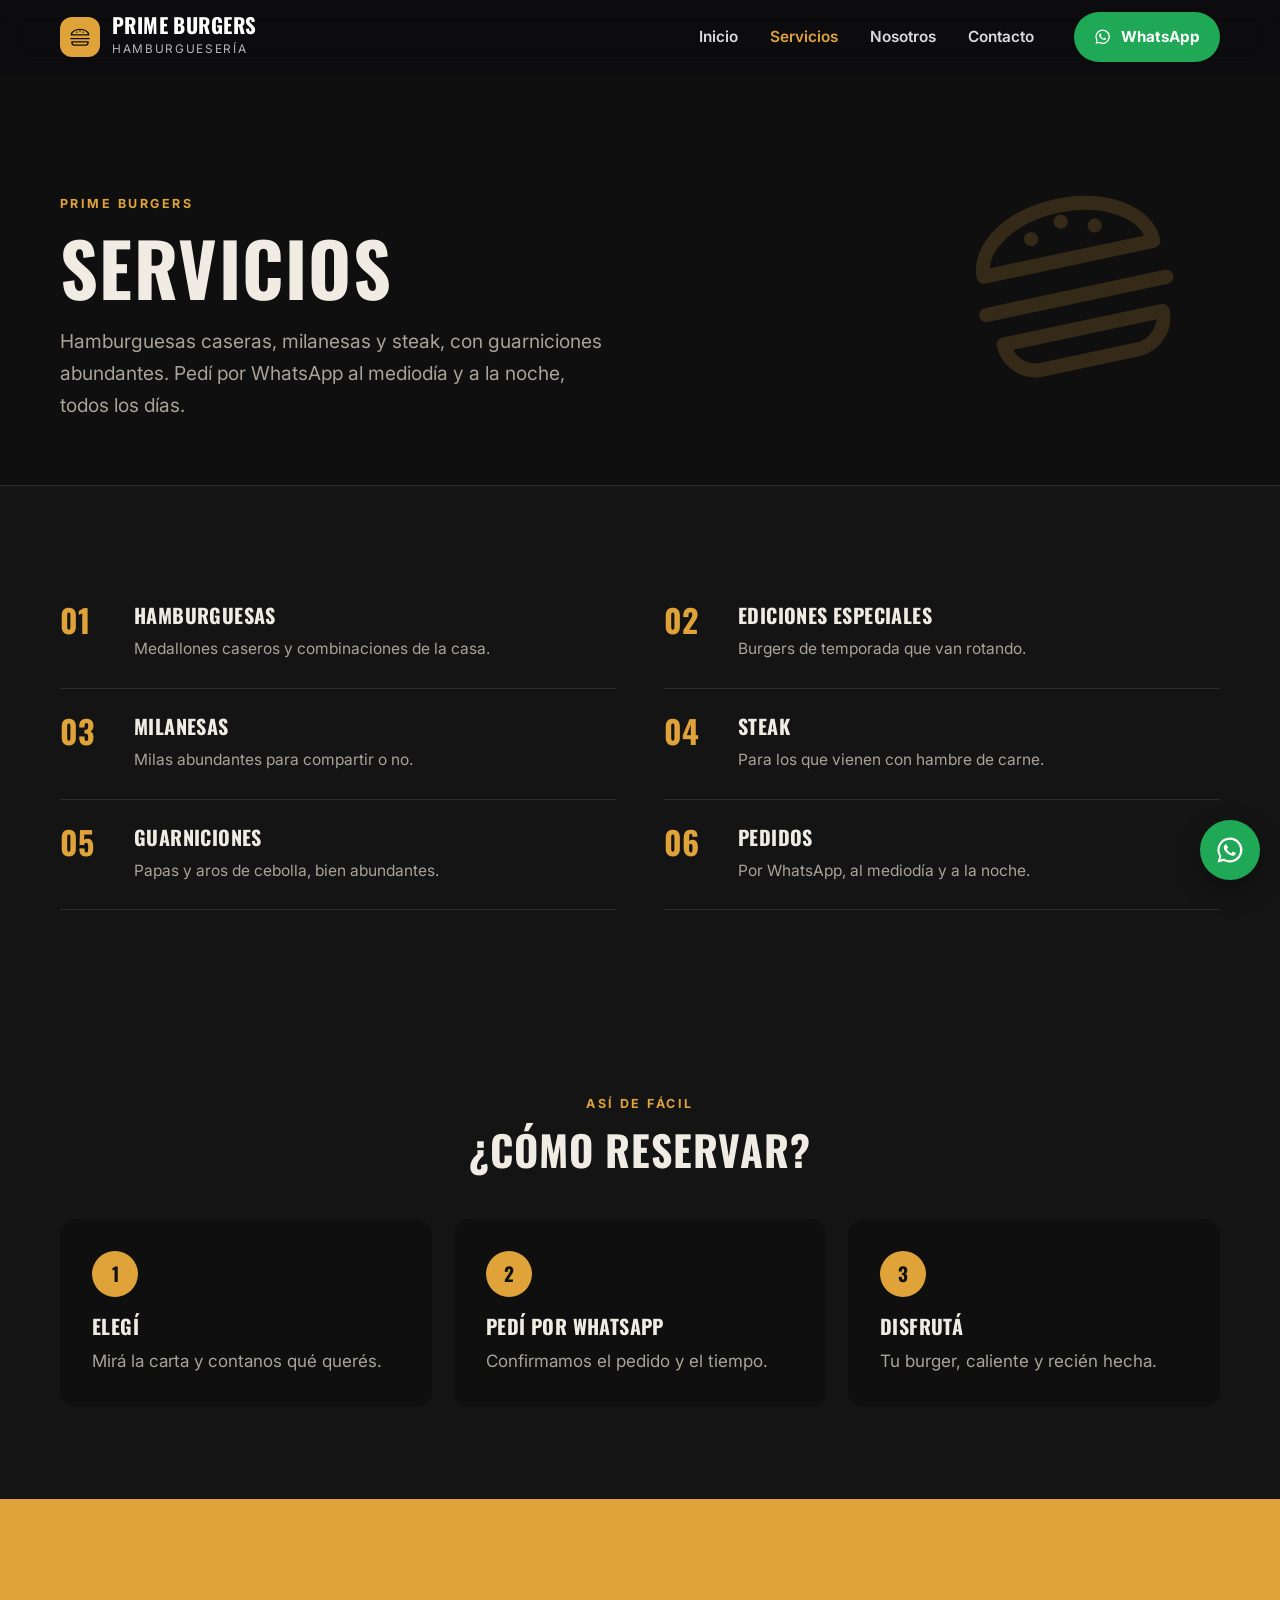
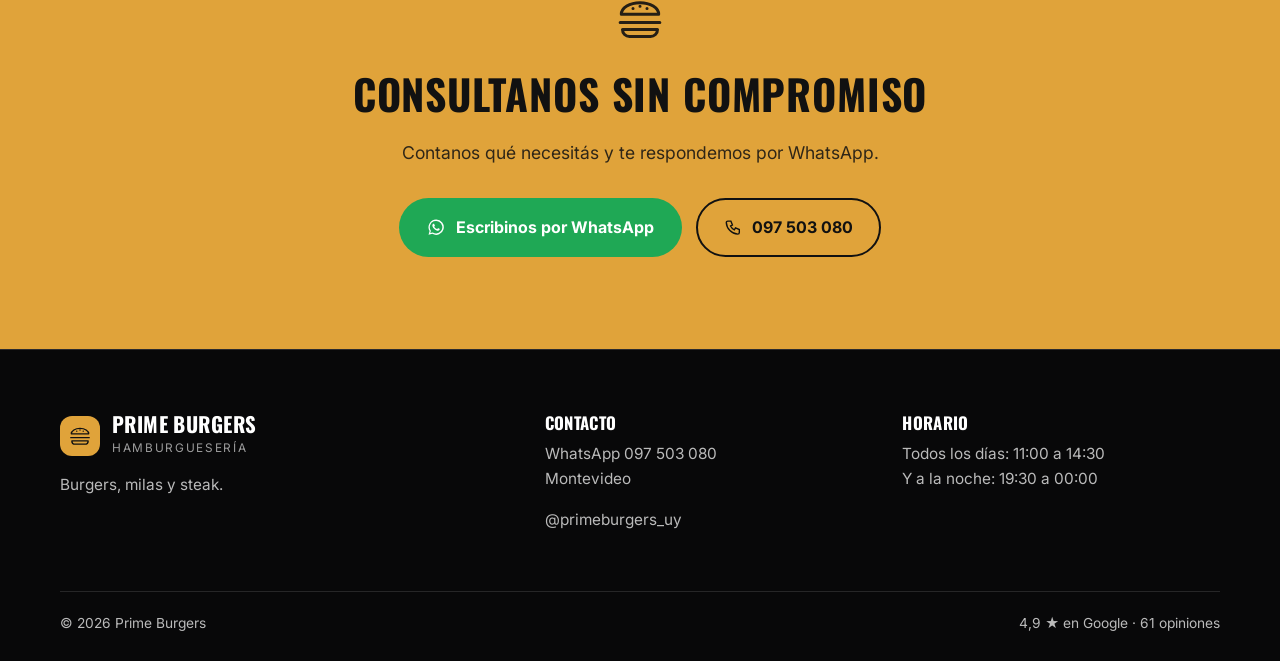
<file: servicios.html>
<!doctype html>
<html lang="es">
<head>
<meta charset="utf-8">
<meta name="viewport" content="width=device-width, initial-scale=1">
<title>Servicios · Prime Burgers · Hamburguesería en Montevideo</title>
<meta name="description" content="Prime Burgers: hamburguesería en Montevideo. 4,9 estrellas en Google con 61 opiniones. WhatsApp 097 503 080.">
<meta property="og:title" content="Prime Burgers">
<meta property="og:description" content="Hamburguesas caseras, milanesas y steak, con guarniciones abundantes. Pedí por WhatsApp al mediodía y a la noche, todos los días.">
<meta property="og:image" content="https://mbwebstudio.github.io/PRIME-BURGERS/fotos/10.jpg">
<meta name="theme-color" content="#f7e6c4">
<link rel="preconnect" href="https://fonts.googleapis.com">
<link rel="preconnect" href="https://fonts.gstatic.com" crossorigin>
<link href="https://fonts.googleapis.com/css2?family=Oswald:wght@500;600;700&family=Inter:wght@400;500;600;700&display=swap" rel="stylesheet">
<link rel="stylesheet" href="css/styles.css?v=mvsrnqf8">
<style>:root{--acento:#e0a33a;--acento-2:#f7e6c4}</style>
</head>
<body class="tema-tinta layout-cover">
<header class="top">
  <div class="wrap nav">
    <a class="logo" href="index.html"><svg class="logo-mark" viewBox="0 0 24 24" fill="none" stroke="currentColor" stroke-width="1.3" stroke-linecap="round" stroke-linejoin="round" aria-hidden="true"><path d="M4 10a8 5 0 0 1 16 0zM3.5 13.5h17M4.5 16.5h15a0 0 0 0 1 0 0 3 3 0 0 1-3 3h-9a3 3 0 0 1-3-3zM9 7.5h.01M12 6.5h.01M15 7.5h.01"/></svg><span><b>Prime Burgers</b><small>Hamburguesería</small></span></a>
    <input type="checkbox" id="menu-toggle" class="menu-toggle" aria-label="Abrir menú">
    <label for="menu-toggle" class="burger" aria-hidden="true"><span></span></label>
    <nav aria-label="Principal"><ul><li><a href="index.html">Inicio</a></li><li><a href="servicios.html" aria-current="page">Servicios</a></li><li><a href="nosotros.html">Nosotros</a></li><li><a href="contacto.html">Contacto</a></li></ul></nav>
    <a class="btn btn-wa btn-sm" href="https://wa.me/59897503080?text=Hola%20Prime%2C%20quer%C3%ADa%20hacer%20un%20pedido." target="_blank" rel="noopener"><svg class="i" viewBox="0 0 24 24" fill="currentColor" aria-hidden="true"><path d="M12 2a10 10 0 0 0-8.6 15.1L2 22l5-1.3A10 10 0 1 0 12 2zm0 18.2c-1.6 0-3.1-.4-4.4-1.2l-.3-.2-3 .8.8-2.9-.2-.3A8.2 8.2 0 1 1 12 20.2zm4.5-6.1c-.2-.1-1.5-.7-1.7-.8-.2-.1-.4-.1-.6.1l-.8 1c-.1.2-.3.2-.5.1a6.7 6.7 0 0 1-3.3-2.9c-.3-.4.2-.4.7-1.4.1-.2 0-.3 0-.4l-.8-1.8c-.2-.5-.4-.4-.6-.4h-.5c-.2 0-.4.1-.6.3-.2.2-.8.8-.8 2s.8 2.3.9 2.5c.1.2 1.6 2.5 4 3.5 1.5.6 2.1.7 2.8.6.5-.1 1.5-.6 1.7-1.2.2-.6.2-1.1.1-1.2l-.4-.3z"/></svg><span>WhatsApp</span></a>
  </div>
</header>
<main>
<section class="banner">
  <svg class="banner-arte" viewBox="0 0 24 24" fill="none" stroke="currentColor" stroke-width="1.3" stroke-linecap="round" stroke-linejoin="round" aria-hidden="true"><path d="M4 10a8 5 0 0 1 16 0zM3.5 13.5h17M4.5 16.5h15a0 0 0 0 1 0 0 3 3 0 0 1-3 3h-9a3 3 0 0 1-3-3zM9 7.5h.01M12 6.5h.01M15 7.5h.01"/></svg>
  <div class="wrap"><p class="eyebrow">Prime Burgers</p><h1>Servicios</h1><p class="lead">Hamburguesas caseras, milanesas y steak, con guarniciones abundantes. Pedí por WhatsApp al mediodía y a la noche, todos los días.</p></div>
</section>

<section class="seccion-servicios">
  <div class="wrap">
    <div class="servicios"><article class="servicio"><span class="num">01</span><h3>Hamburguesas</h3><p>Medallones caseros y combinaciones de la casa.</p></article><article class="servicio"><span class="num">02</span><h3>Ediciones especiales</h3><p>Burgers de temporada que van rotando.</p></article><article class="servicio"><span class="num">03</span><h3>Milanesas</h3><p>Milas abundantes para compartir o no.</p></article><article class="servicio"><span class="num">04</span><h3>Steak</h3><p>Para los que vienen con hambre de carne.</p></article><article class="servicio"><span class="num">05</span><h3>Guarniciones</h3><p>Papas y aros de cebolla, bien abundantes.</p></article><article class="servicio"><span class="num">06</span><h3>Pedidos</h3><p>Por WhatsApp, al mediodía y a la noche.</p></article></div>
  </div>
</section>

<section class="seccion-pasos">
  <div class="wrap">
    <div class="head"><p class="eyebrow">Así de fácil</p><h2>¿Cómo reservar?</h2></div>
    <ol class="pasos"><li><h3>Elegí</h3><p>Mirá la carta y contanos qué querés.</p></li><li><h3>Pedí por WhatsApp</h3><p>Confirmamos el pedido y el tiempo.</p></li><li><h3>Disfrutá</h3><p>Tu burger, caliente y recién hecha.</p></li></ol>
  </div>
</section>

<section class="cta">
  <div class="wrap">
    <svg class="cta-arte" viewBox="0 0 24 24" fill="none" stroke="currentColor" stroke-width="1.3" stroke-linecap="round" stroke-linejoin="round" aria-hidden="true"><path d="M4 10a8 5 0 0 1 16 0zM3.5 13.5h17M4.5 16.5h15a0 0 0 0 1 0 0 3 3 0 0 1-3 3h-9a3 3 0 0 1-3-3zM9 7.5h.01M12 6.5h.01M15 7.5h.01"/></svg>
    <h2>Consultanos sin compromiso</h2>
    <p>Contanos qué necesitás y te respondemos por WhatsApp.</p>
    <div class="cta-row center"><a class="btn btn-wa" href="https://wa.me/59897503080?text=Hola%20Prime%2C%20quer%C3%ADa%20hacer%20un%20pedido." target="_blank" rel="noopener"><svg class="i" viewBox="0 0 24 24" fill="currentColor" aria-hidden="true"><path d="M12 2a10 10 0 0 0-8.6 15.1L2 22l5-1.3A10 10 0 1 0 12 2zm0 18.2c-1.6 0-3.1-.4-4.4-1.2l-.3-.2-3 .8.8-2.9-.2-.3A8.2 8.2 0 1 1 12 20.2zm4.5-6.1c-.2-.1-1.5-.7-1.7-.8-.2-.1-.4-.1-.6.1l-.8 1c-.1.2-.3.2-.5.1a6.7 6.7 0 0 1-3.3-2.9c-.3-.4.2-.4.7-1.4.1-.2 0-.3 0-.4l-.8-1.8c-.2-.5-.4-.4-.6-.4h-.5c-.2 0-.4.1-.6.3-.2.2-.8.8-.8 2s.8 2.3.9 2.5c.1.2 1.6 2.5 4 3.5 1.5.6 2.1.7 2.8.6.5-.1 1.5-.6 1.7-1.2.2-.6.2-1.1.1-1.2l-.4-.3z"/></svg>Escribinos por WhatsApp</a><a class="btn btn-ghost" href="tel:+59897503080"><svg class="i" viewBox="0 0 24 24" fill="none" stroke="currentColor" stroke-width="1.8" aria-hidden="true"><path d="M5 4h4l2 5-2.5 1.5a11 11 0 0 0 5 5L15 13l5 2v4a2 2 0 0 1-2 2A16 16 0 0 1 3 6a2 2 0 0 1 2-2"/></svg>097 503 080</a></div>
  </div>
</section>
</main>
<footer>
  <div class="wrap foot">
    <div>
      <a class="logo" href="index.html"><svg class="logo-mark" viewBox="0 0 24 24" fill="none" stroke="currentColor" stroke-width="1.3" stroke-linecap="round" stroke-linejoin="round" aria-hidden="true"><path d="M4 10a8 5 0 0 1 16 0zM3.5 13.5h17M4.5 16.5h15a0 0 0 0 1 0 0 3 3 0 0 1-3 3h-9a3 3 0 0 1-3-3zM9 7.5h.01M12 6.5h.01M15 7.5h.01"/></svg><span><b>Prime Burgers</b><small>Hamburguesería</small></span></a>
      <p>Burgers, milas y steak.</p>
    </div>
    <div>
      <h3>Contacto</h3>
      <p><a href="https://wa.me/59897503080?text=Hola%20Prime%2C%20quer%C3%ADa%20hacer%20un%20pedido." target="_blank" rel="noopener">WhatsApp 097 503 080</a><br>Montevideo</p>
      <p><a href="https://www.instagram.com/primeburgers_uy/" target="_blank" rel="noopener">@primeburgers_uy</a></p>
    </div>
    <div>
      <h3>Horario</h3>
      <p>Todos los días: 11:00 a 14:30<br>Y a la noche: 19:30 a 00:00</p>
    </div>
  </div>
  <div class="wrap fine-foot"><span>© 2026 Prime Burgers</span><span>4,9 ★ en Google · 61 opiniones</span></div>
</footer>
<a class="float" href="https://wa.me/59897503080?text=Hola%20Prime%2C%20quer%C3%ADa%20hacer%20un%20pedido." target="_blank" rel="noopener" aria-label="Escribir por WhatsApp"><svg class="i" viewBox="0 0 24 24" fill="currentColor" aria-hidden="true"><path d="M12 2a10 10 0 0 0-8.6 15.1L2 22l5-1.3A10 10 0 1 0 12 2zm0 18.2c-1.6 0-3.1-.4-4.4-1.2l-.3-.2-3 .8.8-2.9-.2-.3A8.2 8.2 0 1 1 12 20.2zm4.5-6.1c-.2-.1-1.5-.7-1.7-.8-.2-.1-.4-.1-.6.1l-.8 1c-.1.2-.3.2-.5.1a6.7 6.7 0 0 1-3.3-2.9c-.3-.4.2-.4.7-1.4.1-.2 0-.3 0-.4l-.8-1.8c-.2-.5-.4-.4-.6-.4h-.5c-.2 0-.4.1-.6.3-.2.2-.8.8-.8 2s.8 2.3.9 2.5c.1.2 1.6 2.5 4 3.5 1.5.6 2.1.7 2.8.6.5-.1 1.5-.6 1.7-1.2.2-.6.2-1.1.1-1.2l-.4-.3z"/></svg></a>
</body>
</html>
</file>
<file: css/styles.css>
/* Shared styles for the WhatsApp batch. Three themes (body.tema-*): tinta (dark), claro (light, serif) and
   urgente (navy and yellow). Each page sets --acento and --acento-2 (and optionally --fondo) inline. */
:root {
  --acento: #c4475e;
  --acento-2: #2a1f24;
  --fondo: #faf7f3;
  --superficie: #ffffff;
  --texto: #221d1f;
  --suave: #6b6366;
  --linea: #e7dfd8;
  --wa: #1fa855;
  --r: 16px;
  --sombra: 0 16px 40px rgba(20, 14, 16, .1);
  --titulo: 'Fraunces', Georgia, serif;
  --cuerpo: 'DM Sans', system-ui, sans-serif;
  --mayus: none;
  --track: 0;
}
.tema-tinta {
  --fondo: #0f0f10;
  --superficie: #19191b;
  --texto: #f1ece3;
  --suave: #a9a39a;
  --linea: #2c2b2e;
  --sombra: 0 18px 50px rgba(0, 0, 0, .45);
  --titulo: 'Oswald', Impact, sans-serif;
  --cuerpo: 'Inter', system-ui, sans-serif;
  --mayus: uppercase;
  --track: .02em;
}
.tema-urgente {
  --texto: #14213d;
  --suave: #55607a;
  --linea: #dfe3ea;
  --titulo: 'Archivo', system-ui, sans-serif;
  --cuerpo: 'Inter', system-ui, sans-serif;
}

*, *::before, *::after { box-sizing: border-box; }
html { scroll-behavior: smooth; }
body { margin: 0; font-family: var(--cuerpo); font-size: 17px; line-height: 1.65; color: var(--texto); background: var(--fondo); -webkit-font-smoothing: antialiased; }
img { display: block; max-width: 100%; }
a { color: inherit; }
h1, h2, h3 { font-family: var(--titulo); font-weight: 700; line-height: 1.1; margin: 0 0 .5em; text-transform: var(--mayus); letter-spacing: var(--track); }
.tema-claro h1, .tema-claro h2 { font-weight: 600; }
.tema-urgente h1, .tema-urgente h2 { font-weight: 900; letter-spacing: -.02em; }
h1 { font-size: clamp(2.3rem, 5.4vw, 4.2rem); }
h2 { font-size: clamp(1.8rem, 3.4vw, 2.6rem); }
h3 { font-size: 1.25rem; }
p { margin: 0 0 1em; }
.wrap { width: min(1160px, 100% - 40px); margin-inline: auto; }
section { padding: 92px 0; }
.i { width: 1.15em; height: 1.15em; flex: none; }
.center { text-align: center; }
.eyebrow { font-family: var(--cuerpo); font-size: .78rem; font-weight: 700; letter-spacing: .2em; text-transform: uppercase; color: var(--acento); margin-bottom: 1em; }
.lead { font-size: 1.2rem; color: var(--suave); max-width: 46ch; }
.head { text-align: center; max-width: 700px; margin: 0 auto 46px; }
.fine { color: var(--suave); font-size: .92rem; }

/* Buttons */
.btn { display: inline-flex; align-items: center; justify-content: center; gap: 10px; padding: 14px 26px; border-radius: 999px; font-weight: 700; font-size: 1rem; text-decoration: none; border: 2px solid transparent; transition: transform .2s, background .2s, color .2s, border-color .2s; }
.btn:hover { transform: translateY(-2px); }
.btn-sm { padding: 10px 18px; font-size: .95rem; }
.btn-wa { background: var(--wa); color: #fff; }
.btn-wa:hover { background: #18914a; }
.btn-ghost { border-color: currentColor; color: var(--texto); }
.btn-outline { border-color: var(--acento); color: var(--acento); margin-top: 34px; }
.btn-outline:hover { background: var(--acento); color: #fff; }
.tema-tinta .btn-outline:hover { color: #111; }
.btn-block { width: 100%; }
.cta-row { display: flex; flex-wrap: wrap; gap: 14px; }
.cta-row.center { justify-content: center; }
.link { display: inline-flex; align-items: center; gap: 8px; color: var(--acento); font-weight: 700; text-decoration: none; }
.link:hover .i { transform: translateX(4px); }
.link .i { transition: transform .2s; }

/* Header */
.top { position: sticky; top: 0; z-index: 50; background: color-mix(in srgb, var(--fondo) 88%, transparent); backdrop-filter: blur(12px); border-bottom: 1px solid var(--linea); }
.tema-urgente .top { background: var(--acento-2); color: #fff; border-bottom: 0; }
.nav { display: flex; align-items: center; gap: 26px; min-height: 74px; }
.logo { display: flex; align-items: center; gap: 12px; text-decoration: none; }
.logo-mark { width: 40px; height: 40px; padding: 7px; border-radius: 12px; background: var(--acento); color: #fff; flex: none; }
.tema-tinta .logo-mark, .tema-urgente .logo-mark { color: #111; }
.logo b { display: block; font-family: var(--titulo); font-size: 1.3rem; line-height: 1; text-transform: var(--mayus); letter-spacing: var(--track); }
.logo small { display: block; font-size: .74rem; letter-spacing: .14em; text-transform: uppercase; color: var(--suave); margin-top: 4px; }
.tema-urgente .top .logo small { color: rgba(255, 255, 255, .7); }
.top nav { margin-left: auto; }
.top nav ul { display: flex; gap: 4px; list-style: none; margin: 0; padding: 0; }
.top nav a { display: block; padding: 8px 14px; border-radius: 999px; text-decoration: none; font-weight: 600; font-size: .96rem; opacity: .85; }
.top nav a:hover { opacity: 1; background: color-mix(in srgb, var(--acento) 12%, transparent); }
.top nav a[aria-current="page"] { opacity: 1; color: var(--acento); }
.menu-toggle, .burger { display: none; }

/* Hero */
.hero { padding: 72px 0 84px; position: relative; overflow: hidden; }
.hero::before { content: ''; position: absolute; width: 620px; height: 620px; right: -160px; top: -200px; border-radius: 50%; background: radial-gradient(circle, color-mix(in srgb, var(--acento) 22%, transparent), transparent 70%); pointer-events: none; }
.tema-urgente .hero { background: var(--acento-2); color: #fff; }
.tema-urgente .hero .lead { color: rgba(255, 255, 255, .8); }
.tema-urgente .hero .btn-ghost { color: #fff; }
.hero-grid { position: relative; display: grid; grid-template-columns: 1.1fr .9fr; gap: 56px; align-items: center; }
.hero h1 { max-width: 15ch; }
.hero .lead { margin-bottom: 1.8em; }
.rating { display: inline-flex; align-items: center; gap: 8px; margin-top: 26px; text-decoration: none; color: var(--suave); font-size: .95rem; }
.tema-urgente .hero .rating { color: rgba(255, 255, 255, .8); }
.rating b { color: var(--texto); font-size: 1.05rem; }
.tema-urgente .hero .rating b { color: #fff; }
.stars { color: #f2b705; letter-spacing: .08em; }
.hero-visual img { width: 100%; aspect-ratio: 4 / 5; object-fit: cover; border-radius: 26px; box-shadow: var(--sombra); }
.hero-medalla { aspect-ratio: 1; max-width: 420px; margin-left: auto; border-radius: 50%; display: grid; place-content: center; justify-items: center; text-align: center; background: var(--acento); color: #fff; box-shadow: var(--sombra); position: relative; }
.tema-tinta .hero-medalla, .tema-urgente .hero-medalla { color: #111; }
.hero-medalla::after { content: ''; position: absolute; inset: 16px; border: 2px dashed currentColor; border-radius: 50%; opacity: .35; }
.hero-medalla .arte { width: 120px; height: 120px; margin-bottom: 10px; }
.hero-medalla span { font-family: var(--titulo); font-size: 3.2rem; font-weight: 700; line-height: 1; }
.hero-medalla small { font-size: .95rem; opacity: .85; margin-top: 6px; }

/* Facts strip */
.datos { padding: 0; }
.datos-grid { display: grid; grid-template-columns: repeat(4, 1fr); gap: 0; background: var(--superficie); border: 1px solid var(--linea); border-radius: var(--r); box-shadow: var(--sombra); transform: translateY(-50%); }
.tema-urgente .datos-grid { transform: translateY(-40%); }
.datos-grid > * { display: flex; gap: 14px; align-items: center; padding: 22px 24px; text-decoration: none; border-right: 1px solid var(--linea); }
.datos-grid > :last-child { border-right: 0; }
.datos-grid .i { width: 28px; height: 28px; color: var(--acento); }
.datos-grid a .i { color: var(--wa); }
.datos-grid span { font-size: .9rem; color: var(--suave); line-height: 1.35; }
.datos-grid b { display: block; color: var(--texto); font-size: 1rem; }

/* Split blocks */
.intro { padding-top: 40px; }
.split { display: grid; grid-template-columns: 1.05fr .95fr; gap: 64px; align-items: center; }
.marco { margin: 0; position: relative; }
.marco img { width: 100%; aspect-ratio: 4 / 4.4; object-fit: cover; border-radius: var(--r); box-shadow: var(--sombra); }
.marco::after { content: ''; position: absolute; inset: 18px -18px -18px 18px; border: 2px solid var(--acento); border-radius: var(--r); z-index: -1; }
.arte-card { border-radius: 28px; padding: 56px 40px; text-align: center; background: var(--acento-2); color: #fff; box-shadow: var(--sombra); }
.tema-tinta .arte-card { background: var(--superficie); border: 1px solid var(--linea); color: var(--texto); }
.arte-card .arte { width: 140px; height: 140px; color: var(--acento); margin: 0 auto 18px; }
.arte-card p { font-family: var(--titulo); font-size: 1.6rem; line-height: 1.2; margin: 0; text-transform: var(--mayus); }
.par-fotos { display: grid; grid-template-columns: 1fr 1fr; gap: 14px; }
.par-fotos img { width: 100%; aspect-ratio: 3 / 4; object-fit: cover; border-radius: var(--r); }
.par-fotos img:last-child { margin-top: 44px; }
.checks { list-style: none; padding: 0; margin: 26px 0 0; display: grid; gap: 10px; }
.checks li { display: flex; gap: 10px; align-items: center; font-weight: 600; }
.checks .i { color: var(--acento); }

/* Services */
.seccion-servicios { background: var(--superficie); }
.tema-tinta .seccion-servicios { background: #141415; }
.servicios { display: grid; grid-template-columns: repeat(3, 1fr); gap: 20px; }
.servicio { padding: 30px; border-radius: var(--r); border: 1px solid var(--linea); background: var(--fondo); transition: transform .25s, border-color .25s; }
.servicio:hover { transform: translateY(-4px); border-color: var(--acento); }
.servicio .num { display: block; font-family: var(--titulo); font-size: 1.1rem; font-weight: 700; color: var(--acento); margin-bottom: 14px; }
.servicio p { color: var(--suave); margin: 0; font-size: .97rem; }

/* Price list */
.carta { background: var(--fondo); }
.carta-grid { display: grid; grid-template-columns: 1fr 1fr; gap: 26px; }
.carta-bloque { background: var(--superficie); border-radius: var(--r); padding: 30px; border: 1px solid var(--linea); }
.carta-bloque h3 { color: var(--acento); border-bottom: 2px solid var(--acento-2); padding-bottom: 10px; }
.carta-bloque .nota { color: var(--suave); font-size: .92rem; font-style: italic; }
.carta-bloque ul { list-style: none; margin: 0; padding: 0; }
.carta-bloque li { display: flex; align-items: baseline; gap: 10px; padding: 10px 0; border-bottom: 1px dashed var(--linea); }
.carta-bloque li i { flex: 1; border-bottom: 1px dotted var(--suave); opacity: .5; transform: translateY(-4px); }
.carta-bloque li b { white-space: nowrap; color: var(--acento); }

/* Reviews */
.seccion-opiniones { background: var(--fondo); }
.opiniones { display: grid; grid-template-columns: repeat(3, 1fr); gap: 22px; }
.opinion { margin: 0; padding: 30px; border-radius: var(--r); background: var(--superficie); border-top: 4px solid var(--acento); box-shadow: 0 2px 0 var(--linea); }
.opinion blockquote { margin: 12px 0 16px; font-size: 1.02rem; line-height: 1.6; }
.tema-claro .opinion blockquote { font-family: var(--titulo); font-size: 1.08rem; }
.opinion figcaption { font-weight: 700; color: var(--suave); font-size: .9rem; }

/* Steps */
.seccion-pasos { background: var(--superficie); }
.tema-tinta .seccion-pasos { background: #141415; }
.pasos { list-style: none; counter-reset: paso; padding: 0; margin: 0; display: grid; grid-template-columns: repeat(3, 1fr); gap: 22px; }
.pasos li { counter-increment: paso; padding: 32px; border-radius: var(--r); background: var(--fondo); position: relative; }
.pasos li::before { content: counter(paso); display: grid; place-items: center; width: 46px; height: 46px; border-radius: 50%; background: var(--acento); color: #fff; font-family: var(--titulo); font-weight: 700; font-size: 1.2rem; margin-bottom: 18px; }
.tema-tinta .pasos li::before, .tema-urgente .pasos li::before { color: #111; }
.pasos p { color: var(--suave); margin: 0; }

/* CTA band */
.cta { background: var(--acento-2); color: #fff; text-align: center; position: relative; overflow: hidden; }
.tema-tinta .cta { background: var(--acento); color: #111; }
.cta h2 { color: inherit; }
.cta p { opacity: .85; font-size: 1.1rem; margin-bottom: 1.8em; }
.cta .btn-ghost { color: inherit; }
.cta-arte { width: 56px; height: 56px; margin: 0 auto 16px; opacity: .9; }

/* Inner banner */
.banner { padding: 96px 0 72px; background: var(--acento-2); color: #fff; position: relative; overflow: hidden; }
.tema-tinta .banner { background: #141415; border-bottom: 1px solid var(--linea); }
.banner h1 { color: #fff; margin-bottom: .25em; }
.tema-tinta .banner h1 { color: var(--texto); }
.banner .lead { color: rgba(255, 255, 255, .78); margin: 0; }
.tema-tinta .banner .lead { color: var(--suave); }
.banner-arte { position: absolute; right: 6%; top: 50%; width: 260px; height: 260px; transform: translateY(-50%) rotate(-12deg); color: var(--acento); opacity: .35; }

/* Gallery */
.galeria-sec { background: var(--fondo); }
.galeria { columns: 3; column-gap: 16px; }
.galeria img { width: 100%; margin-bottom: 16px; border-radius: 14px; break-inside: avoid; }

/* Contact */
.contacto { background: var(--fondo); }
.contacto-grid { display: grid; grid-template-columns: .9fr 1.1fr; gap: 28px; align-items: stretch; }
.contacto-card { background: var(--superficie); border-radius: var(--r); padding: 36px; box-shadow: var(--sombra); }
.contacto-card .btn-wa { margin-bottom: 24px; }
.row { display: flex; gap: 12px; margin-bottom: 14px; }
.row .i { color: var(--acento); margin-top: 4px; }
.row a { font-weight: 600; }
.contacto-card h3 { margin-top: 26px; }
.horario { width: 100%; border-collapse: collapse; }
.horario th { text-align: left; font-weight: 600; padding: 9px 12px 9px 0; border-top: 1px solid var(--linea); }
.horario td { text-align: right; padding: 9px 0; border-top: 1px solid var(--linea); color: var(--suave); }
.mapa { border-radius: var(--r); overflow: hidden; min-height: 420px; box-shadow: var(--sombra); background: var(--superficie); }
.mapa iframe { width: 100%; height: 100%; min-height: 420px; border: 0; display: block; }

/* Footer */
footer { background: #111; color: rgba(255, 255, 255, .72); padding: 64px 0 0; font-size: .96rem; }
.tema-tinta footer { background: #080809; border-top: 1px solid var(--linea); }
.foot { display: grid; grid-template-columns: 1.4fr 1fr 1fr; gap: 40px; }
footer .logo { color: #fff; margin-bottom: 14px; }
footer .logo small { color: rgba(255, 255, 255, .6); }
footer h3 { color: #fff; font-size: 1.05rem; }
footer a { text-decoration: none; }
footer a:hover { color: #fff; }
.fine-foot { display: flex; justify-content: space-between; flex-wrap: wrap; gap: 10px; border-top: 1px solid rgba(255, 255, 255, .12); margin-top: 44px; padding: 20px 0 26px; font-size: .86rem; }
.float { position: fixed; right: 20px; bottom: 20px; width: 60px; height: 60px; border-radius: 50%; background: var(--wa); color: #fff; display: flex; align-items: center; justify-content: center; box-shadow: 0 10px 26px rgba(0, 0, 0, .28); z-index: 60; transition: transform .2s; }
.float:hover { transform: scale(1.06); }
.float .i { width: 30px; height: 30px; }

/* Responsive */
@media (max-width: 960px) {
  section { padding: 72px 0; }
  .nav { gap: 12px; min-height: 66px; }
  .burger { display: flex; width: 44px; height: 44px; align-items: center; justify-content: center; cursor: pointer; order: 3; }
  .burger span, .burger span::before, .burger span::after { display: block; width: 22px; height: 2px; background: currentColor; position: relative; transition: transform .2s; }
  .burger span::before, .burger span::after { content: ''; position: absolute; left: 0; }
  .burger span::before { top: -7px; }
  .burger span::after { top: 7px; }
  .top nav { position: absolute; top: 100%; left: 0; right: 0; margin: 0; display: none; background: var(--fondo); border-bottom: 1px solid var(--linea); }
  .tema-urgente .top nav { background: var(--acento-2); }
  .top nav ul { flex-direction: column; padding: 8px 20px 18px; gap: 0; }
  .top nav a { padding: 14px 4px; border-radius: 0; border-bottom: 1px solid var(--linea); font-size: 1.05rem; }
  .menu-toggle:checked ~ nav { display: block; }
  .menu-toggle:checked + .burger span { background: transparent; }
  .menu-toggle:checked + .burger span::before { transform: translateY(7px) rotate(45deg); }
  .menu-toggle:checked + .burger span::after { transform: translateY(-7px) rotate(-45deg); }
  .nav .btn-sm { margin-left: auto; order: 2; }
  .hero-grid, .split, .contacto-grid { grid-template-columns: 1fr; gap: 40px; }
  .hero-visual img { aspect-ratio: 4 / 3.4; }
  .hero-medalla { max-width: 300px; margin: 0 auto; }
  .datos-grid { grid-template-columns: 1fr 1fr; transform: none; margin-top: -30px; }
  .datos-grid > :nth-child(2) { border-right: 0; }
  .datos-grid > :nth-child(-n+2) { border-bottom: 1px solid var(--linea); }
  .servicios, .opiniones, .pasos { grid-template-columns: 1fr 1fr; }
  .carta-grid { grid-template-columns: 1fr; }
  .galeria { columns: 2; }
  .foot { grid-template-columns: 1fr 1fr; }
  .banner-arte { width: 180px; height: 180px; right: -20px; }
}
@media (max-width: 620px) {
  body { font-size: 16px; }
  .wrap { width: calc(100% - 32px); }
  .logo small { display: none; }
  .logo b { font-size: 1.15rem; }
  .logo-mark { width: 36px; height: 36px; }
  .nav .btn-sm span { display: none; }
  .nav .btn-sm { padding: 10px; }
  .hero { padding: 44px 0 70px; }
  .lead { font-size: 1.08rem; }
  .datos-grid { grid-template-columns: 1fr; }
  .datos-grid > * { border-right: 0; border-bottom: 1px solid var(--linea); }
  .datos-grid > :last-child { border-bottom: 0; }
  .servicios, .opiniones, .pasos { grid-template-columns: 1fr; }
  .marco::after { inset: 12px -10px -12px 10px; }
  .par-fotos img:last-child { margin-top: 28px; }
  .galeria { columns: 1; }
  .foot { grid-template-columns: 1fr; gap: 26px; }
  .banner { padding: 64px 0 52px; }
  .contacto-card { padding: 26px 22px; }
  .mapa, .mapa iframe { min-height: 300px; }
}

/* Urgente: the yellow accent is too light for text on light backgrounds */
.tema-urgente .eyebrow, .tema-urgente .servicio .num, .tema-urgente .link, .tema-urgente .checks .i, .tema-urgente .row .i, .tema-urgente .carta-bloque h3 { color: #9a7000; }
.tema-urgente .hero .eyebrow { color: var(--acento); }
.tema-urgente .btn-outline { border-color: var(--acento-2); color: var(--acento-2); }
.tema-urgente .btn-outline:hover { background: var(--acento-2); color: #fff; }
.opiniones:has(> :nth-child(2):last-child) { grid-template-columns: repeat(2, 1fr); max-width: 820px; margin-inline: auto; }
@media (max-width: 620px) { .opiniones:has(> :nth-child(2):last-child) { grid-template-columns: 1fr; } }

/* ───────────── Layouts (body.layout-*) ───────────── */

/* COVER: full-bleed photo hero, dark translucent header, services as a list */
.layout-cover .top { background: rgba(12, 12, 14, .72); color: #fff; border-bottom: 0; }
.layout-cover .top .logo small { color: rgba(255, 255, 255, .7); }
.layout-cover .top nav a[aria-current="page"] { color: var(--acento); }
.hero-cover { min-height: min(86vh, 760px); display: flex; align-items: flex-end; padding: 0 0 80px; color: #fff; background: #111 var(--img) center / cover no-repeat; }
.hero-cover::before { width: auto; height: auto; inset: 0; border-radius: 0; right: 0; top: 0; background: linear-gradient(180deg, rgba(0, 0, 0, .15) 0%, rgba(0, 0, 0, .55) 45%, rgba(0, 0, 0, .88) 100%); }
.hero-cover-copy { position: relative; max-width: 760px; margin-left: max(20px, calc((100% - 1160px) / 2)); }
.hero-cover h1 { color: #fff; max-width: 16ch; font-size: clamp(2.6rem, 6vw, 4.8rem); }
.hero-cover .lead, .hero-cover .rating { color: rgba(255, 255, 255, .85); }
.hero-cover .rating b { color: #fff; }
.hero-cover .btn-ghost { color: #fff; }
.layout-cover .datos-grid { transform: none; margin-top: -40px; position: relative; }
.layout-cover .seccion-servicios .servicios { grid-template-columns: 1fr 1fr; gap: 0 48px; }
.layout-cover .servicio { display: grid; grid-template-columns: 56px 1fr; column-gap: 18px; background: none; border: 0; border-bottom: 1px solid var(--linea); border-radius: 0; padding: 26px 0; }
.layout-cover .servicio:hover { transform: none; }
.layout-cover .servicio .num { grid-row: span 2; font-size: 2rem; margin: 0; line-height: 1; }
.layout-cover .banner { padding: 120px 0 64px; background: #0f0f10; }
.layout-cover .banner h1 { font-size: clamp(2.6rem, 6vw, 4.6rem); }
.layout-cover .banner-arte { opacity: .18; }

/* EDITORIAL: centered header and title over a wide photo, featured review, squarer buttons */
.layout-editorial .nav { flex-wrap: wrap; justify-content: center; gap: 4px 26px; padding: 14px 0 6px; }
.layout-editorial .logo { width: 100%; justify-content: center; }
.layout-editorial .top nav { margin: 0; }
.layout-editorial .nav .btn-sm { display: none; }
.layout-editorial .btn { border-radius: 8px; }
.hero-editorial { padding-top: 64px; text-align: center; }
.hero-editorial::before { display: none; }
.hero-ed-copy { max-width: 820px; margin: 0 auto 48px; }
.hero-editorial h1 { max-width: none; font-size: clamp(2.6rem, 6vw, 5rem); }
.hero-editorial .lead { margin-inline: auto; }
.hero-editorial .cta-row { justify-content: center; }
.hero-ancha { margin: 0 auto; position: relative; max-width: 960px; }
.hero-ancha img { width: 100%; aspect-ratio: 3 / 2; object-fit: cover; border-radius: 6px; box-shadow: var(--sombra); }
.hero-ancha figcaption { position: absolute; left: 24px; bottom: 24px; background: var(--superficie); padding: 10px 18px; border-radius: 6px; box-shadow: var(--sombra); }
.hero-ancha .rating { margin: 0; }
.hero-ed-medalla .hero-medalla { margin: 0 auto; max-width: 320px; }
.layout-editorial .intro { padding-top: 92px; }
.layout-editorial .intro .split { grid-template-columns: .95fr 1.05fr; }
.layout-editorial .intro .split > :first-child { order: 2; }
.layout-editorial .marco::after { inset: -18px 18px 18px -18px; }
.layout-editorial .servicio { text-align: center; border-top: 4px solid var(--acento); border-radius: 6px; }
.layout-editorial .opiniones { grid-template-columns: 1fr 1fr; }
.layout-editorial .opinion:first-child { grid-column: 1 / -1; text-align: center; padding: 44px 10%; border-top: 0; background: transparent; box-shadow: none; }
.layout-editorial .opinion:first-child blockquote { font-size: clamp(1.25rem, 2.2vw, 1.7rem); line-height: 1.45; }
.layout-editorial .banner { background: var(--fondo); color: var(--texto); text-align: center; border-bottom: 1px solid var(--linea); }
.tema-tinta.layout-editorial .banner { background: #141415; }
.layout-editorial .banner h1 { color: var(--texto); }
.layout-editorial .banner .lead { color: var(--suave); margin-inline: auto; }
.layout-editorial .banner-arte { left: 50%; right: auto; transform: translate(-50%, -50%); opacity: .08; width: 340px; height: 340px; }

/* POSTER: accent block hero with a tilted photo card, bold numbered services, dark reviews band */
.layout-poster .top { border-bottom: 4px solid var(--acento); }
.layout-poster .btn { border-radius: 4px; box-shadow: 4px 4px 0 rgba(0, 0, 0, .85); }
.layout-poster .btn:hover { transform: translate(-2px, -2px); box-shadow: 6px 6px 0 rgba(0, 0, 0, .85); }
.layout-poster .hero.hero-poster { background: var(--acento); color: #111; padding: 76px 0 96px; }
.hero-poster::before { background: radial-gradient(circle, rgba(255, 255, 255, .25), transparent 70%); }
.hero-poster .eyebrow { color: #111; opacity: .75; }
.hero-poster h1 { color: #111; font-size: clamp(2.6rem, 6vw, 4.8rem); max-width: 13ch; }
.layout-poster .hero-poster .lead, .layout-poster .hero-poster .rating { color: rgba(17, 17, 17, .78); }
.layout-poster .hero-poster .btn-ghost { color: #111; background: #fff; border-color: #111; }
.poster-grid { position: relative; display: grid; grid-template-columns: 1.1fr .9fr; gap: 56px; align-items: center; }
.polaroid { margin: 0 auto; max-width: 400px; background: #fff; padding: 14px 14px 18px; box-shadow: 0 24px 50px rgba(0, 0, 0, .3); transform: rotate(3deg); position: relative; }
.polaroid img { width: 100%; aspect-ratio: 4 / 5; object-fit: cover; }
.sello { position: absolute; left: -28px; bottom: 36px; background: #111; color: #fff; border-radius: 50%; width: 112px; height: 112px; display: grid; place-content: center; text-align: center; font-family: var(--titulo); font-size: 1.6rem; font-weight: 700; line-height: 1; transform: rotate(-10deg); box-shadow: 0 10px 24px rgba(0, 0, 0, .3); }
.sello small { font-family: var(--cuerpo); font-size: .7rem; font-weight: 600; margin-top: 4px; opacity: .8; }
.hero-poster .hero-medalla { background: #fff; color: #111; }
.layout-poster .seccion-servicios { background: var(--fondo); }
.layout-poster .servicio { background: var(--superficie); border: 2px solid var(--texto); border-radius: 4px; box-shadow: 6px 6px 0 var(--acento); }
.layout-poster .servicio .num { font-size: 3rem; line-height: 1; }
.layout-poster .seccion-opiniones { background: var(--acento-2); }
.tema-tinta.layout-poster .seccion-opiniones { background: #1c1c1f; }
.layout-poster .seccion-opiniones .head h2 { color: #fff; }
.tema-tinta.layout-poster .seccion-opiniones .head h2 { color: var(--texto); }
.layout-poster .seccion-opiniones .head .eyebrow { color: var(--acento); }
.layout-poster .opinion { border-top: 0; border-left: 6px solid var(--acento); }
.layout-poster .datos-grid { transform: none; }
.layout-poster .datos { padding: 0 0 92px; }
.layout-poster .banner { background: var(--acento); color: #111; }
.layout-poster .banner h1 { color: #111; }
.layout-poster .banner .eyebrow, .layout-poster .banner .lead { color: rgba(17, 17, 17, .75); }
.layout-poster .banner-arte { color: #111; opacity: .12; }

@media (max-width: 960px) {
  .layout-cover .seccion-servicios .servicios { grid-template-columns: 1fr; }
  .layout-editorial .nav { flex-wrap: nowrap; justify-content: flex-start; padding: 0; }
  .layout-editorial .logo { width: auto; justify-content: flex-start; }
  .layout-editorial .nav .btn-sm { display: inline-flex; }
  .layout-editorial .intro .split > :first-child { order: 0; }
  .layout-editorial .opiniones { grid-template-columns: 1fr; }
  .hero-ancha img { aspect-ratio: 4 / 3; }
  .poster-grid { grid-template-columns: 1fr; gap: 56px; }
  .polaroid { max-width: 320px; }
  .sello { left: -14px; width: 92px; height: 92px; font-size: 1.3rem; }
}
@media (max-width: 620px) {
  .hero-cover { min-height: 78vh; padding-bottom: 56px; }
  .hero-cover-copy { margin-left: 16px; margin-right: 16px; }
  .hero-ancha figcaption { position: static; margin-top: 12px; box-shadow: none; padding: 0; background: none; }
  .layout-editorial .opinion:first-child { padding: 24px 0; }
}
</file>
